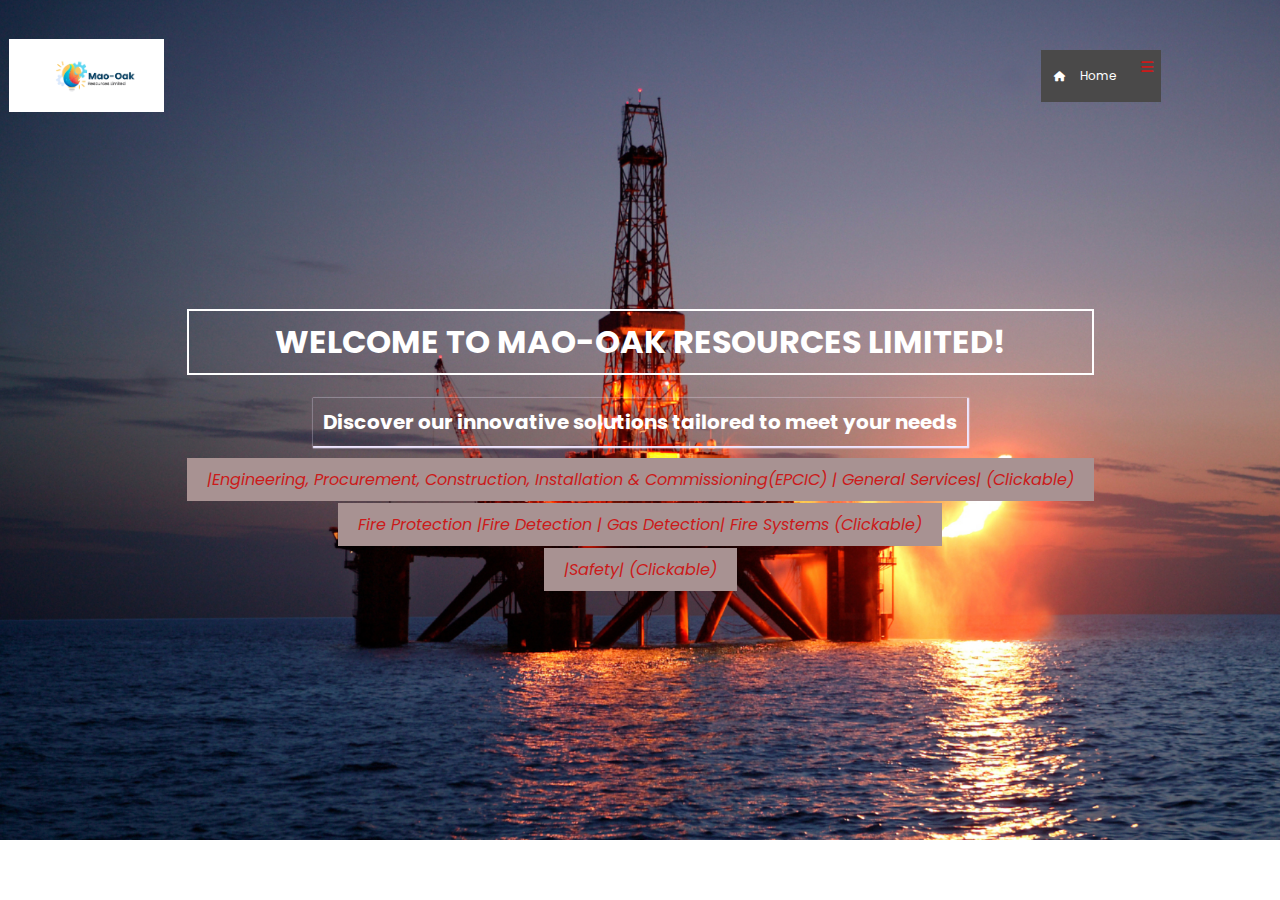
<file: index.html>
<!DOCTYPE html>
<html lang="en">
<head>
    <meta charset="UTF-8">
    <meta name="viewport" content="width=device-width, initial-scale=1.0">
    <title>Mao-Oak Resources Limited</title>
    <link rel="icon" href="image/_of Mao-Oak Resources Limited.png" type="image/x-icon">
    <link rel="stylesheet" href="css/index.css">
    <link rel="stylesheet" href="https://cdnjs.cloudflare.com/ajax/libs/font-awesome/6.7.2/css/all.min.css">
    <style>
body{
    margin: 0;
    padding: 0;
    box-sizing: 0;
background-image:url(image/12.png);

 background-repeat:no-repeat;
 background-size:cover;
} 
    </style>
</head>

<body>
<header>
  <div class="logo">
<img src="image/_of_Mao-Oak_Resources_Limited-removebg-preview (1).png" alt="">
  </div>
    <div class="home">
  <div class="home-content">
    <p  class=""><i class="fa fa-home"></i> Home</p>
    <div id="active" class="active">
    <p> <a href="about.html"><i class="fa fa-users"></i> About</a></p>
    <p> <a href="fire.html"> <i class="fa-solid fa-wrench"></i> Solution</a></p>
    <p> <a href="#"><i class="fa-solid fa-scale-balanced"></i> Career</a></p> 
<p> <a href="contact.html"><i class="fa-brands fa-telegram"></i> Contact</a></p>
</div>
  </div> 
<i id="bar" class="fa fa-bars"></i>
<!-- <p id="bar">bar</p> -->
    </div>

</header>
<div class="mid-text">
    <div class="text_content">
    <h1>Welcome to Mao-Oak Resources Limited!</h1>
  
   <center> <span>Discover our innovative solutions tailored to meet your needs</span></center>
   <div class="" style="margin-top: 30px; display: flex; justify-content: center; gap: 20px; align-items: center; flex-direction: column;">
  <center>  <em>

        |Engineering, Procurement, Construction, Installation & Commissioning(EPCIC) | General Services| (Clickable)
    </em>
</center>
<center>
        <em>
        
            Fire Protection |Fire Detection | Gas Detection| Fire Systems (Clickable)
        </em>
        </center>
          <center> <em>    
                |Safety| (Clickable)
          </em>
            </center> 
        </div>
</div>

</div>
 <script>
    const bar = document.getElementById('bar');
    const active = document.getElementById("active");
    bar.addEventListener('click',function(){
        active.classList.toggle('show');
    })
 </script>
</body>
</file>
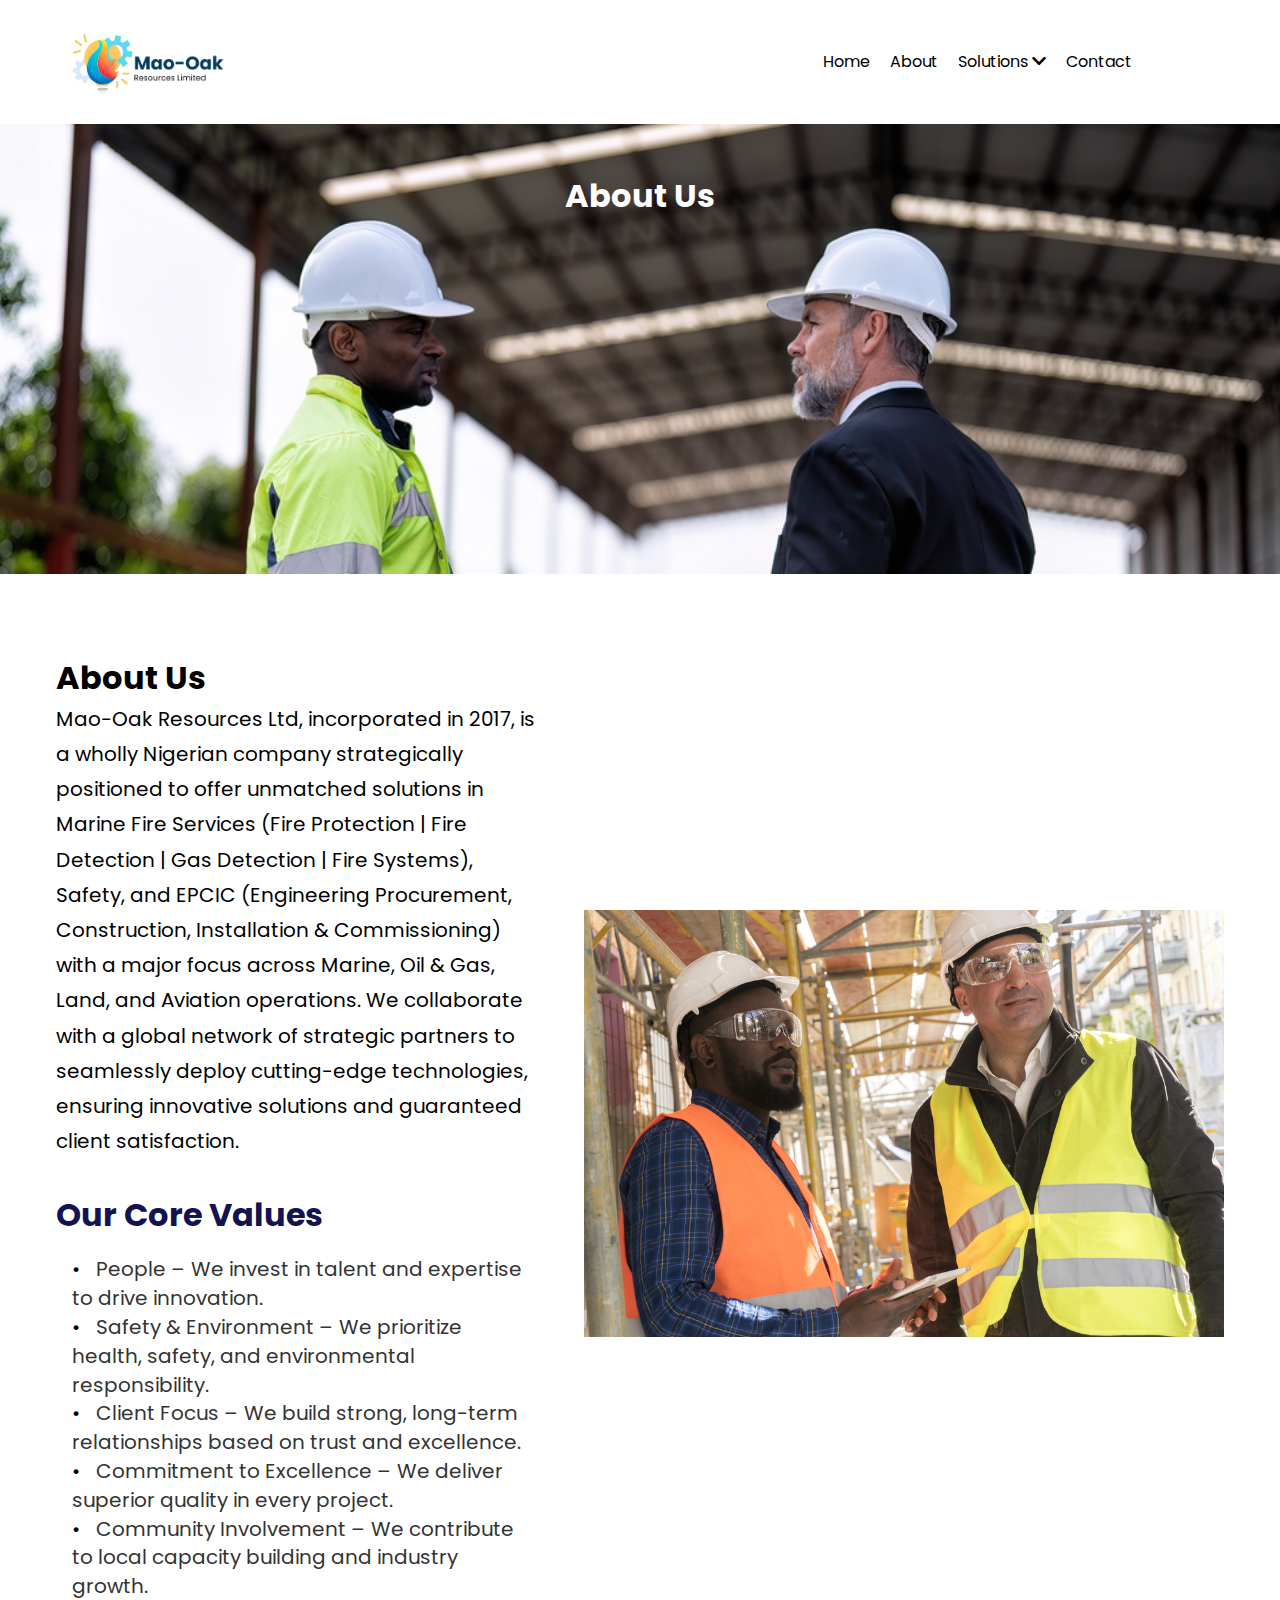
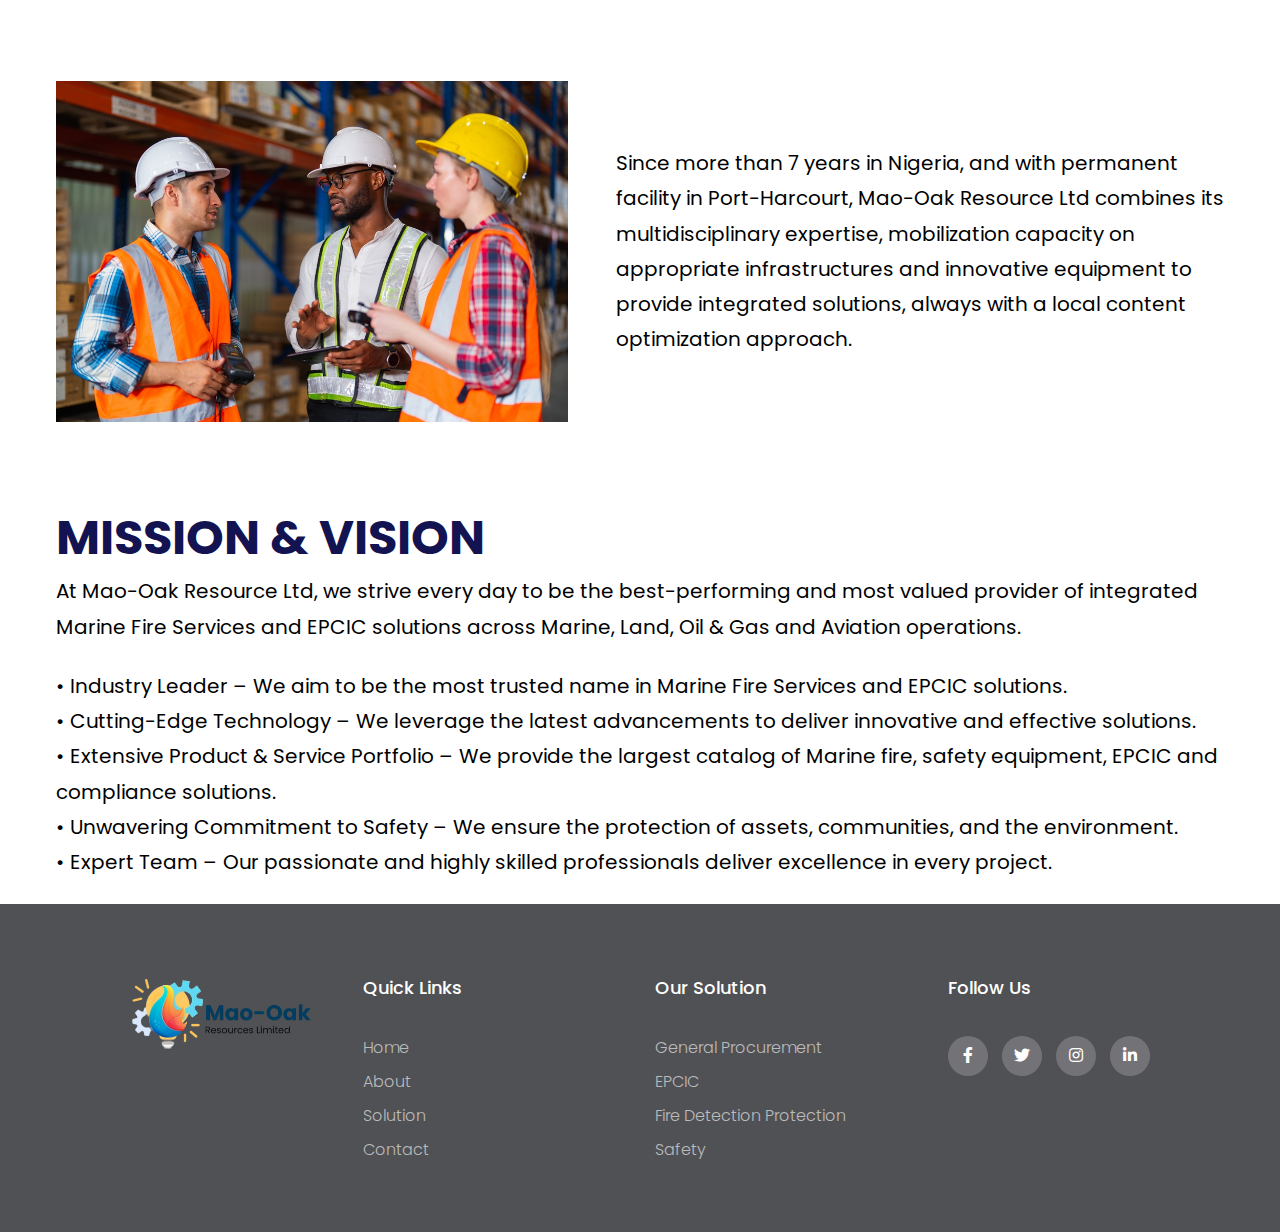
<file: about.html>
<!DOCTYPE html>
<html lang="en">
<head>
    <meta charset="UTF-8">
    <meta name="viewport" content="width=device-width, initial-scale=1.0">
    <title>About</title>
    <link rel="icon" href="image/_of Mao-Oak Resources Limited.png" type="image/x-icon">
    <link rel="stylesheet" href="css/abouts.css">
    <link rel="stylesheet" href="css/include.css">
    <link rel="stylesheet" href="https://cdnjs.cloudflare.com/ajax/libs/font-awesome/6.7.2/css/all.min.css">
<style>
    .about_us{
        background-image: url(image/4081b02129.jpg);
        background-repeat: no-repeat;
        background-size: cover;
        height: 50vh;
    }
    .about_us h1{
        display: flex;
        justify-content: center;
        align-items: center;
        color: white;
        padding-top: 3rem;
    }
    .img_only{
        margin-top: 30px;
    background-image: url(image/Screenshot_22-1-2025_17562_.jpeg);
    height: 40vh;
    background-repeat: no-repeat;
    background-size: cover;
 
}
.img_only2{
        margin-top: 30px;
    background-image: url(image/Screenshot_22-1-2025_1851_.jpeg);
    height: 40vh;
    background-repeat: no-repeat;
    background-size: cover;
 
}
/*footer{*/
/*    background-image: url(image/5f139cf1db.jpg);*/
/*    display: flex;*/
/*    justify-content: space-around;*/
/*    align-items: center;*/
/*    padding: 20px 0;*/
/*    margin: 20px 0;*/
   
/*  }*/
/*  footer p a{*/
/*    color: black;*/
/*    text-decoration: none*/
/*    }*/
  iframe{
   width:100%; 

   height:450px;
  }
  .logo p{
    display:flex;
    gap:20px;
  }
  .logo i{
    color:white;
    font-size:20px;
  }
  @media screen and (max-width:768px){
    footer{
        flex-direction:column;
        justify-content:flex-start;
        align-items:flex-start;
        gap:2rem;
    }
    footer img{
        width:40vw;
    }
  }
</style>
</head>
<body>
    <header id="header">
      
    </header>
    <div class="about_us">
<h1>About Us</h1>
    </div>
    
   <div class="synopsis">
    <div class="synopsis-text">
        <h1>About Us</h1>
        <p style="font-size: 20px; line-height: 2.2rem;">
            Mao-Oak Resources Ltd, incorporated in 2017, is a wholly Nigerian company strategically positioned to offer unmatched solutions in Marine Fire Services (Fire Protection | Fire Detection | Gas Detection | Fire Systems), Safety, and EPCIC (Engineering Procurement, Construction, Installation & Commissioning) with a major focus across Marine, Oil & Gas, Land, and Aviation operations. We collaborate with a global network of strategic partners to seamlessly deploy cutting-edge technologies, ensuring innovative solutions and guaranteed client satisfaction.
        </p>

        <h2 class="core-values-heading">Our Core Values</h2>
     <p class="core-values-list">
    <span class="dot">•</span> People – We invest in talent and expertise to drive innovation.<br>
    <span class="dot">•</span> Safety & Environment – We prioritize health, safety, and environmental responsibility.<br>
    <span class="dot">•</span> Client Focus – We build strong, long-term relationships based on trust and excellence.<br>
    <span class="dot">•</span> Commitment to Excellence – We deliver superior quality in every project.<br>
    <span class="dot">•</span> Community Involvement – We contribute to local capacity building and industry growth.
</p>


    </div>
    <div class="synopsis_image">
        <img src="image/ac629002ee.jpg" alt="">
    </div>
</div>




    <div class="year_existence">
      
        <img src="image/f8b74aa5bc.jpg" alt="">

       <div class="year-text">
        <p style="font-size: 20px;line-height: 2.2rem;">Since more than 7 years in Nigeria, and
            with permanent facility in Port-Harcourt,
            Mao-Oak Resource Ltd combines its
            multidisciplinary expertise, mobilization
            capacity on appropriate infrastructures
            and innovative equipment to provide
            integrated solutions, always with a local
            content optimization approach.</p>
       </div> 
    </div>
 
 <div class="mission-vision">
    <h1>MISSION & VISION</h1>
    <p>
        At Mao-Oak Resource Ltd, we strive every day to be the best-performing and most valued provider of integrated Marine Fire Services and EPCIC solutions across Marine, Land, Oil & Gas and Aviation operations.
    </p> <br>
    <p>
        • Industry Leader – We aim to be the most trusted name in Marine Fire Services and EPCIC solutions.<br>
        • Cutting-Edge Technology – We leverage the latest advancements to deliver innovative and effective solutions.<br>
        • Extensive Product & Service Portfolio – We provide the largest catalog of Marine fire, safety equipment, EPCIC and compliance solutions.<br>
        • Unwavering Commitment to Safety – We ensure the protection of assets, communities, and the environment.<br>
        • Expert Team – Our passionate and highly skilled professionals deliver excellence in every project.
    </p><br>
    <!--<div class="Procurement">-->
    <!--    <div class="list-item">-->
    <!--        <ul>-->
    <!--            <li>Our people</li>-->
    <!--            <li>Safety and environment</li>-->
    <!--            <li>Client focus</li>-->
    <!--            <li>Commitment to excellence</li>-->
    <!--            <li>Community involvement</li>-->
    <!--        </ul>-->
    <!--    </div>-->
    <!--    <img src="image/Engineering, Procurement, Construction, Installation & Commissioning (EPCIC)General Services.jpg" alt="">-->
    <!--</div>-->
</div>




    <div id="footer"></div>

    <script>
        fetch('footer.html')
            .then(response => response.text())
            .then(data => {
                document.getElementById('footer').innerHTML = data;
            })
            .catch(error => console.error('Error loading footer:', error));
    </script>
   <script src="include.js"></script>
</body>
</html>
</file>
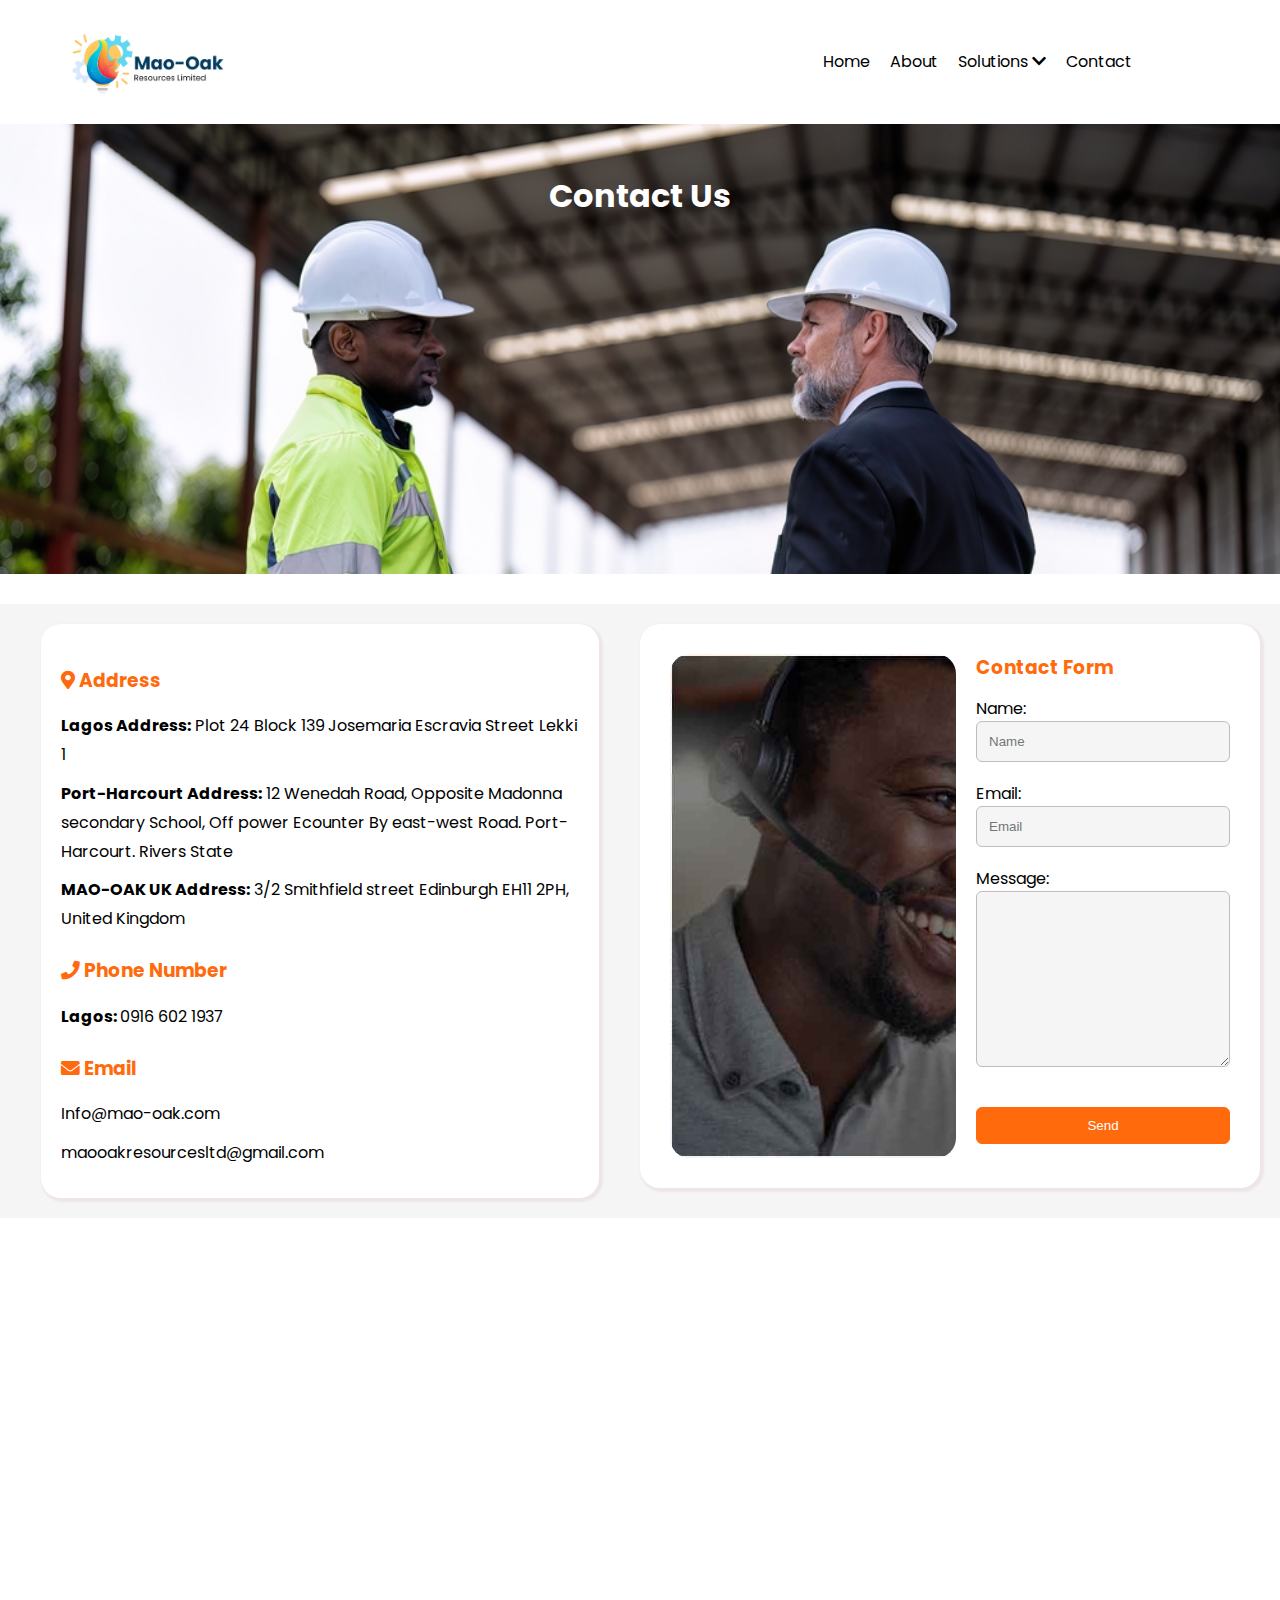
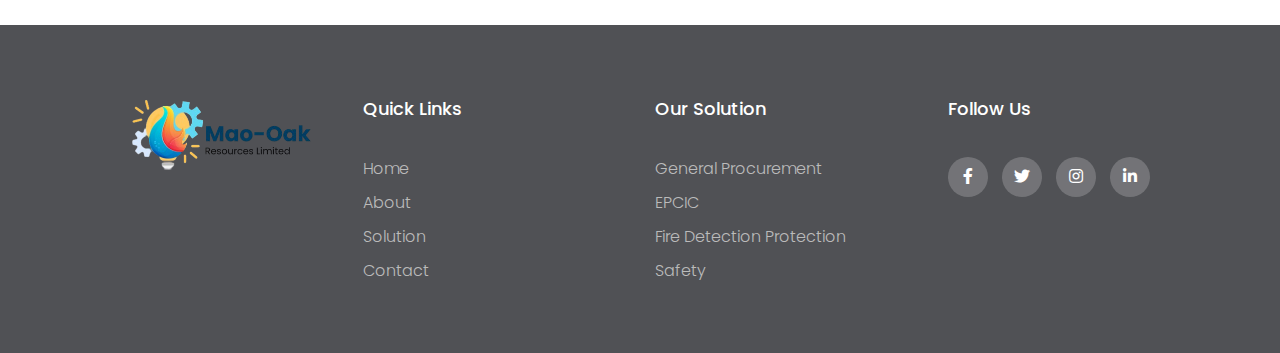
<file: contact.html>
<!DOCTYPE html>
<html lang="en">
<head>
    <meta charset="UTF-8">
    <meta name="viewport" content="width=device-width, initial-scale=1.0">
    <title>Contact</title>
    <link rel="icon" href="image/_of Mao-Oak Resources Limited.png" type="image/x-icon">
    <link rel="stylesheet" href="css/abouts.css">
    <link rel="stylesheet" href="css/contact.css">
    <link rel="stylesheet" href="css/include.css">
    <link rel="stylesheet" href="https://cdnjs.cloudflare.com/ajax/libs/font-awesome/6.7.2/css/all.min.css">
<style>
    .about_us{
        background-image: url(image/4081b02129.jpg);
        background-repeat: no-repeat;
        background-size: cover;
        height: 50vh;
    }
    .about_us h1{
        display: flex;
        justify-content: center;
        align-items: center;
        color: white;
        padding-top: 3rem;
    }
  /*footer{*/
  /*  background-image: url(image/5f139cf1db.jpg);*/
  /*  display: flex;*/
  /*  justify-content: space-around;*/
  /*  align-items: center;*/
  /*  padding: 20px 0;*/
  /*  margin: 20px 0;*/

  /*}*/
  /*footer p a{*/
  /*  color: black;*/
  /*  text-decoration: none*/
  /*  }*/
    @media screen and (max-width:768px){
    footer{
        flex-direction:column;
        justify-content:flex-start;
        align-items:flex-start;
        gap:2rem;
    }
    footer img{
        width:40vw;
    }
  }
  iframe{
   width:100%;
   height:450px;
  }
</style>
</head>
<body>
    <header id="header">
     
    </header>
    <div class="about_us">
        <h1>Contact Us</h1>
            </div>
 
    <div class="row-three">
                <div class="first-box">
                    <div class="each">
                        <h3><i class="fa fa-location-dot"></i> Address</h3>
                        <p><b>Lagos Address:</b> Plot 24 Block 139 Josemaria Escravia Street Lekki 1</p>
                        <p><b>Port-Harcourt Address:</b> 12 Wenedah Road, Opposite Madonna secondary School, Off power Ecounter By east-west Road. Port-Harcourt. Rivers State</p>
                        <p><b>MAO-OAK UK Address:</b> 3/2 Smithfield street Edinburgh EH11 2PH, United Kingdom</p>
                    </div>
                    <div class="each">
                        <h3><i class="fa fa-phone"></i> Phone Number</h3>
                        <p><b>Lagos: </b> 0916 602 1937</p>
                    </div>
                    <div class="each">
                        <h3><i class="fa fa-envelope"></i> Email</h3>
                        <p>Info@mao-oak.com</p>
                        <p>maooakresourcesltd@gmail.com</p>
                    </div>
                </div>
            
                <div class="form_box">
                    <img src="image/download.jpg" alt="">
                    <div class="form-div">
                        <form action="">
                            <h3>Contact Form</h3>
                            <label for="">
                                <span>Name:</span>
                                <input type="text" placeholder="Name" name="" id="">
                            </label>
                            <label for="">
                                <span>Email:</span>
                                <input type="text" placeholder="Email" name="" id="">
                            </label>
                            <label for="">
                                <span>Message:</span>
                                <textarea name="" id="" cols="30" rows="10"></textarea>
                            </label>
                            <input type="button" class="submit" value="Send">
                        </form>
                    </div>
                </div>
            </div>
            
            <div class="map">
                <iframe src="https://www.google.com/maps/embed?pb=!1m18!1m12!1m3!1d2900.333422390024!2d-74.00601568452399!3d40.71277577933194!2m3!1f0!2f0!3f0!3m2!1i1024!2i768!4f13.1!3m3!1m2!1s0x89c25a1d768e0b65%3A0x2cbbdf22eb317f6b!2sNew+York%2C+NY!5e0!3m2!1sen!2sus!4v1646430584380!5m2!1sen!2sus" 
                    style="border:0;" allowfullscreen="" loading="lazy">
                </iframe>
            </div>
       
         <div id="footer"></div>

    <script>
        fetch('footer.html')
            .then(response => response.text())
            .then(data => {
                document.getElementById('footer').innerHTML = data;
            })
            .catch(error => console.error('Error loading footer:', error));
    </script>
            <script src="include.js"></script>
        </body>
</file>
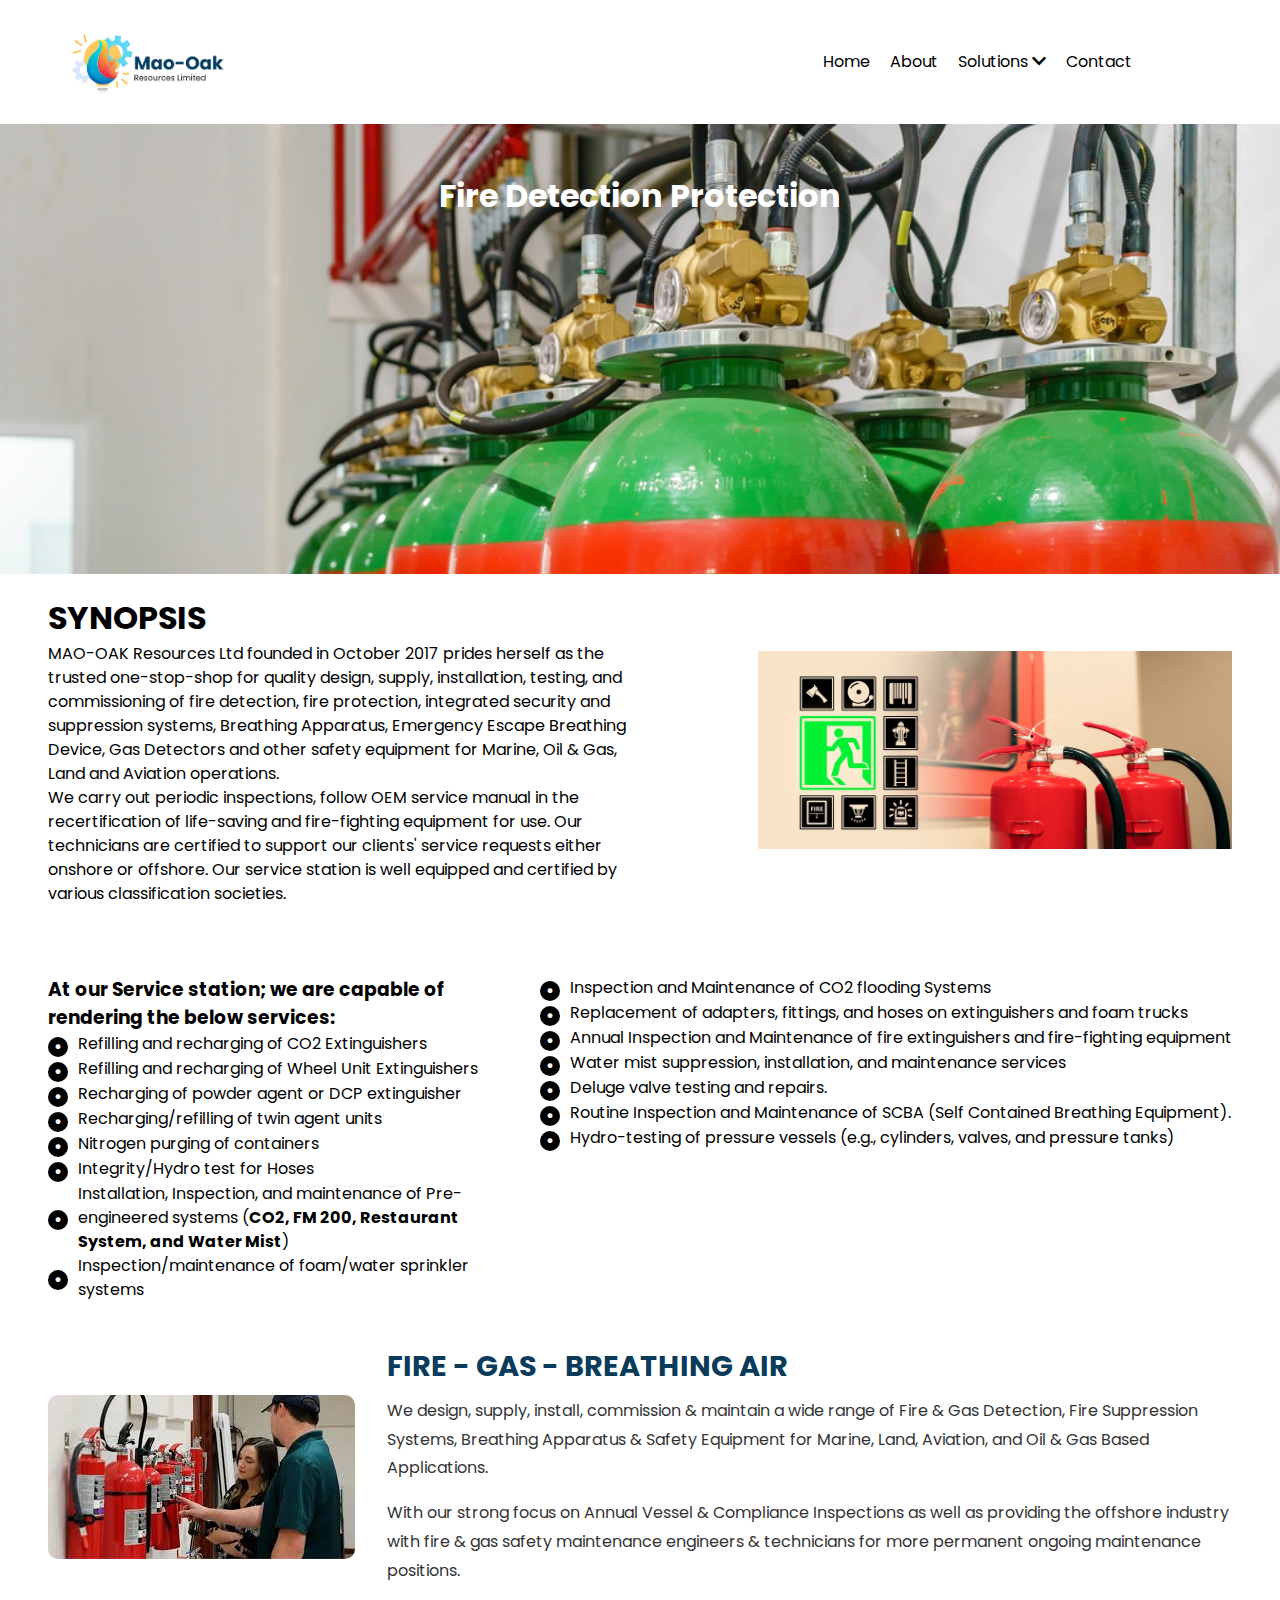
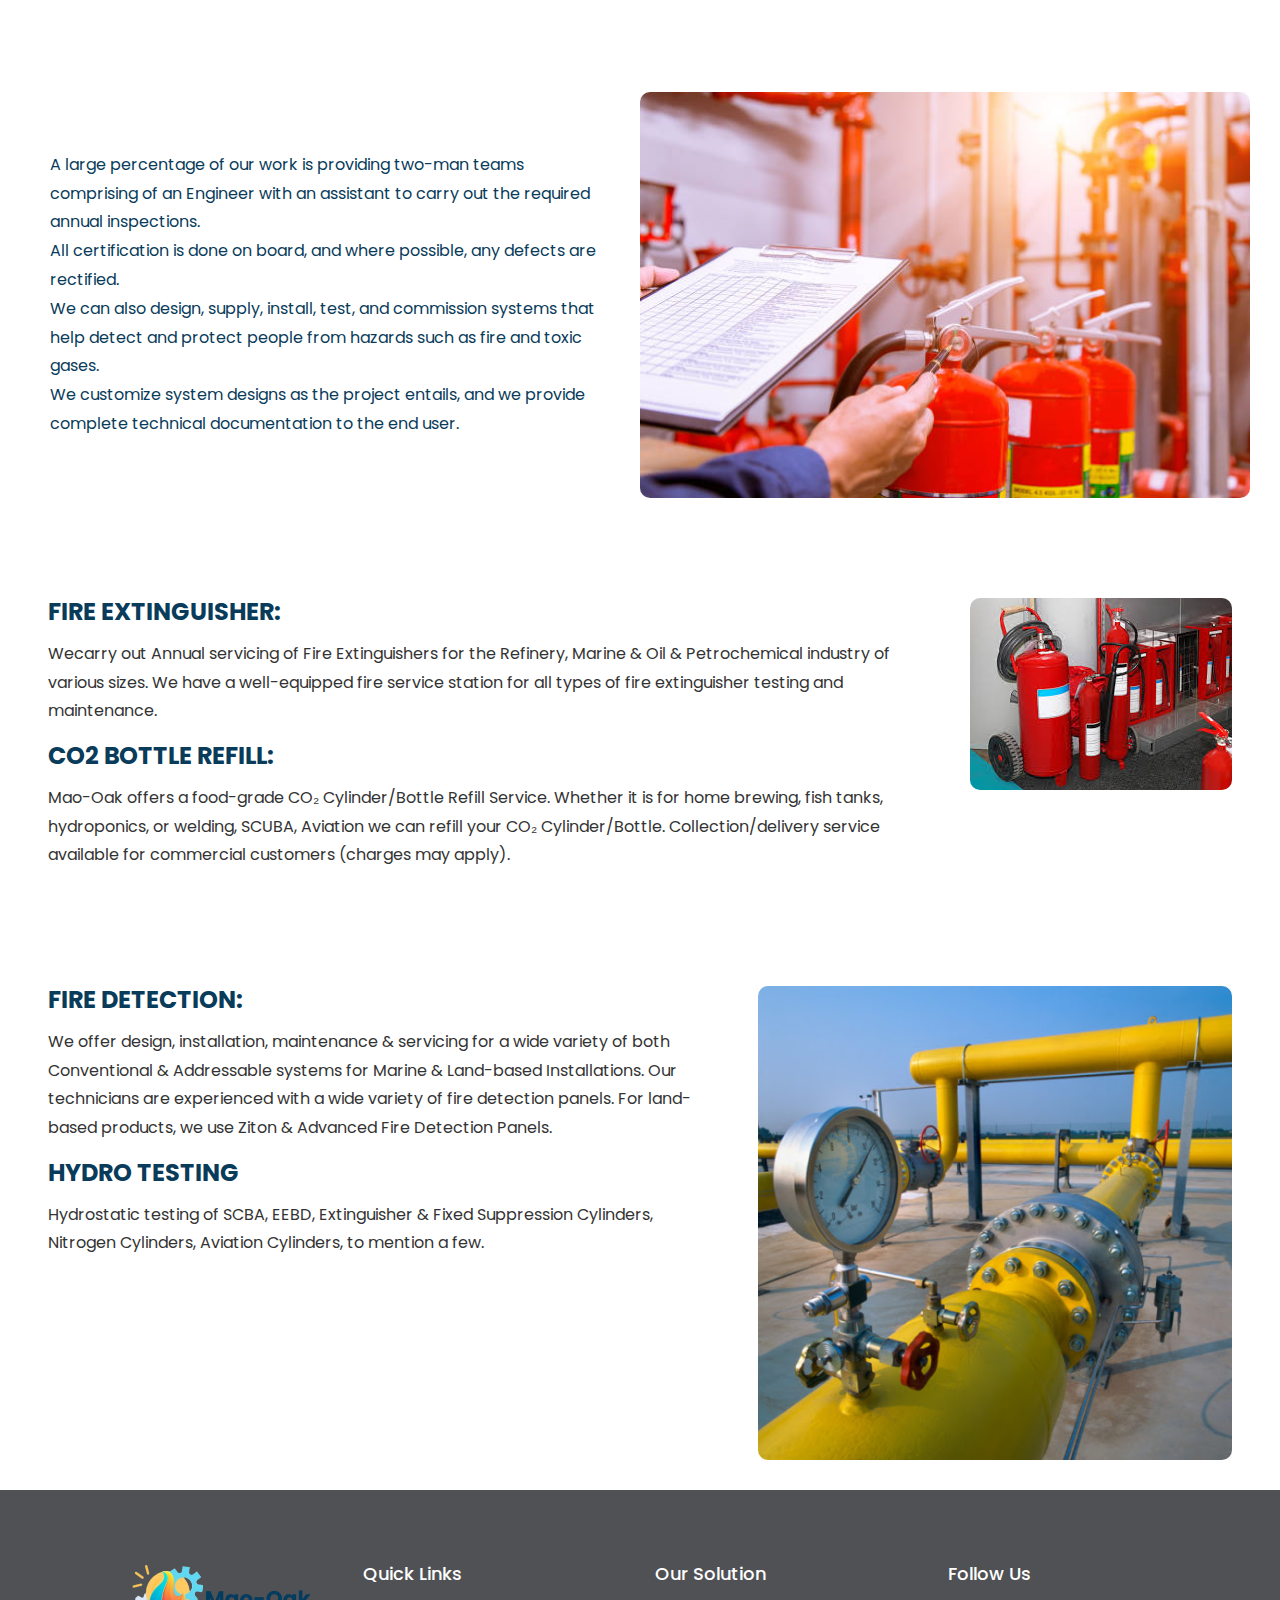
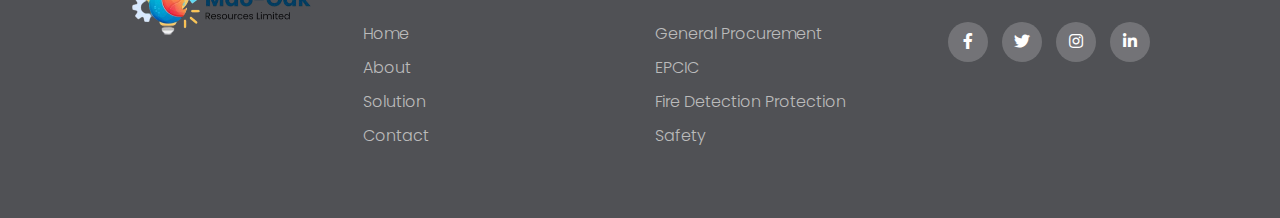
<file: fire.html>
<!DOCTYPE html>
<html lang="en">
<head>
    <meta charset="UTF-8">
    <meta name="viewport" content="width=device-width, initial-scale=1.0">
    <title>Procurement</title>
    <link rel="icon" href="image/_of Mao-Oak Resources Limited.png" type="image/x-icon">
    <!-- <link rel="stylesheet" href="css/abouts.css"> -->
    <link rel="stylesheet" href="css/fires.css">
   
    <link rel="preconnect" href="https://fonts.googleapis.com">
<link rel="preconnect" href="https://fonts.gstatic.com" crossorigin>
<link href="https://fonts.googleapis.com/css2?family=Poppins:ital,wght@0,100;0,200;0,300;0,400;0,500;0,600;0,700;0,800;0,900;1,100;1,200;1,300;1,400;1,500;1,600;1,700;1,800;1,900&display=swap" rel="stylesheet">
    <link rel="stylesheet" href="css/include.css">
    <link rel="stylesheet" href="https://cdnjs.cloudflare.com/ajax/libs/font-awesome/6.7.2/css/all.min.css">
    
  <style>
       .about_us{
        background-image: url(image/Fire\ &\ Gas\ Systems\ Services\ Safety.jpg);
        background-repeat: no-repeat;
        background-size: cover;
        height: 50vh;
    }
    .about_us h1{
        display: flex;
        justify-content: center;
        align-items: center;
        color: white;
        padding-top: 3rem;
        text-align: center;
    }

.engineering {
    margin-bottom: 30px;
    display: flex;
    align-items: center;
    justify-content: space-between;
    padding: 20px 3rem;
}

.engineering-text {
    max-width: 50%; 
    padding: 0; /* Removes any extra padding */
    margin: 0; /* Resets margin */
    /* line-height: 1.6rem;  */
}

.engineering img {
    width: 40%; /* Adjusted to maintain a proportional layout */
    height: auto; /* Keeps the image proportional */
}


    /* :start */



@media screen and (max-width:768px) {
    .engineering{
  flex-direction: column;
  gap: 30px;
  /* align-items: flex-start; */
padding: 20px;
    }
    .about_us h1{
        display: flex;
        justify-content: center;
        align-items: center;
        color: white;
        padding-top: 3rem;
        text-align: center;
    }
    .engineering img{
        width: 100%;
    }
    .engineering p{
        font-size: 12px;
        margin-top:30px;
    }
    .engineering-text {
    max-width: 100%; 
    padding: 0; /* Removes any extra padding */
    margin: 0; /* Resets margin */
    line-height: 1.6rem; /* Sets a similar line height to match previous formatting */
}
}
.footer{
    /* background-color: #24262b; */
       background-color: rgba(36, 38, 43, 0.8);
       padding: 70px 0;
   }
   .footer-col{
      width: 25%;
      padding: 0 15px;
   }
   .footer-col h4{
    font-size: 18px;
    color: #ffffff;
    text-transform: capitalize;
    margin-bottom: 35px;
    font-weight: 500;
    position: relative;
   }
   .footer-col h4::before{
    content: '';
    position: absolute;
    left:0;
    bottom: -10px;
    /* background-color: #e91e63; */
    height: 2px;
    box-sizing: border-box;
    width: 50px;
   }
   .footer-col ul li:not(:last-child){
    margin-bottom: 10px;
   }
   .footer-col ul li a{
    font-size: 16px;
    text-transform: capitalize;
    color: #ffffff;
    text-decoration: none;
    font-weight: 300;
    color: #bbbbbb;
    display: block;
    transition: all 0.3s ease;
   }
   .footer-col ul li a:hover{
    color: #ffffff;
    padding-left: 8px;
   }
   .footer-col .social-links a{
    display: inline-block;
    height: 40px;
    width: 40px;
       background-color: rgba(255, 255, 255, 0.2);
    margin:0 10px 10px 0;
    text-align: center;
    line-height: 40px;
    border-radius: 50%;
    color: #ffffff;
    transition: all 0.5s ease;
   }
   .footer-col .social-links a:hover{
    color: #24262b;
    background-color: #ffffff;
   }
   
   /*responsive*/
   @media(max-width: 767px){
     .footer-col{
       width: 50%;
       margin-bottom: 30px;
   }
   }
   @media(max-width: 574px){
     .footer-col{
       width: 100%;
   }
   }
  </style>
    </head>
    <body>
        <header id="header"></header>
        <div class="about_us">
            <h1>Fire Detection Protection</h1>
                </div>
        <!-- <div class="company-profile">
<div class="texts-content">
    <h3> HOME</h3>
    <p>
        MAO-OAK Resources Ltd founded October 2017
prides herself as the trusted one-stop-shop
for quality design, supply, installation, testing,
and commissioning of fire detection, fire
protection, integrated security and
suppression systems, Breathing Apparatus,
Emergency Escape Breathing Device, Gas
Detectors and other safety equipment for
Marine, Oil & Gas, Land and Aviation
operations.
    </p>
</div>

<img src="image/Screenshot_23-1-2025_135353_.jpeg" alt="">
        </div> -->
       <div class="engineering">
    <div class="engineering-text">
        <h1>SYNOPSIS</h1>
        <p>
            MAO-OAK Resources Ltd founded in October 2017 prides herself as the trusted one-stop-shop for quality design, supply, installation, 
            testing, and commissioning of fire detection, fire protection, integrated security and suppression systems, Breathing Apparatus, 
            Emergency Escape Breathing Device, Gas Detectors and other safety equipment for Marine, Oil & Gas, Land and Aviation operations.
        </p> 
        <p>
            We carry out periodic inspections, follow OEM service manual in the recertification of life-saving and fire-fighting equipment for use. 
            Our technicians are certified to support our clients' service requests either onshore or offshore. Our service station is well equipped 
            and certified by various classification societies.
        </p>
    </div>
    <img src="image/b6bb8e09aa.jpg" alt="Engineering Services">
</div>


<div class="fourth-row special">
    <div class="content">
        <h3>
            At our Service station; we are capable of rendering the below services:
        </h3>

        <div class="div-text">
            <p><span class="dot">•</span><span>Refilling and recharging of CO2 Extinguishers</span></p>
            <p><span class="dot">•</span><span>Refilling and recharging of Wheel Unit Extinguishers</span></p>
            <p><span class="dot">•</span><span>Recharging of powder agent or DCP extinguisher</span></p>
            <p><span class="dot">•</span><span>Recharging/refilling of twin agent units</span></p>
            <p><span class="dot">•</span><span>Nitrogen purging of containers</span></p>
            <p><span class="dot">•</span><span>Integrity/Hydro test for Hoses</span></p>
           <p>
    <span class="dot">•</span>
    <span>
        Installation, Inspection, and maintenance of Pre-engineered systems 
        (<strong>CO2, FM 200, Restaurant System, and Water Mist</strong>)
    </span>
</p>

            <p><span class="dot">•</span><span>Inspection/maintenance of foam/water sprinkler systems</span></p>
        </div>
    </div>

    <div class="div-text">
        <p><span class="dot">•</span><span>Inspection and Maintenance of CO2 flooding Systems</span></p>
        <p><span class="dot">•</span><span>Replacement of adapters, fittings, and hoses on extinguishers and foam trucks</span></p>
        <p><span class="dot">•</span><span>Annual Inspection and Maintenance of fire extinguishers and fire-fighting equipment</span></p>
        <p><span class="dot">•</span><span>Water mist suppression, installation, and maintenance services</span></p>
        <p><span class="dot">•</span><span>Deluge valve testing and repairs.</span></p>
        <p><span class="dot">•</span><span>Routine Inspection and Maintenance of SCBA (Self Contained Breathing Equipment).</span></p>
        <p><span class="dot">•</span><span>Hydro-testing of pressure vessels (e.g., cylinders, valves, and pressure tanks)</span></p>
    </div>
</div>

   
        <!-- <div class="solution">
            <h3>As well, our solution Includes but not limited to the below.</h3>
            <ul>
             <li>   CO2 high and low pressure systems</li>
             <li> Dry powder systems</li>
             <li> Wheeled and Portable fire extinguishers</li>
             <li>Breathing air equipment</li>
             <li>Gaseous fire suppression systems</li>
             <li>Fire detection/smoke and heat detection</li>
             <li>Water mist systems - all types
                <li>Foam Systems</li>
                <li>Hydrostatic pressure testing of steel cylinders and composite materials</li>
                <li>10-year hose replacement</li>
                <li>5 yearly control valve</li>
            </ul>
        </div> -->
      <div class="fifth-row">
    <img src="image/images.jpeg" alt="Fire Safety Equipment">
    <div class="fifth-text">
        <h3>FIRE - GAS - BREATHING AIR</h3>
        <p>
            We design, supply, install, commission & maintain a wide range of Fire & Gas
            Detection, Fire Suppression Systems, Breathing Apparatus & Safety Equipment
            for Marine, Land, Aviation, and Oil & Gas Based Applications.
        </p>
        <p>
            With our strong focus on Annual Vessel & Compliance Inspections as well as
            providing the offshore industry with fire & gas safety maintenance engineers &
            technicians for more permanent ongoing maintenance positions.
        </p>
    </div>
</div>

<!--        <div class="sixth">-->
<!--            <h3>-->
<!--                ANNUAL, BIANNUAL AND 5 YEARLY-->
<!--RECERTIFICATION :-->
<!--            </h3>-->
<!--            <div class="technician">-->
<!--                <div class="">-->
<!--            <p>-->
<!--                Our technicians are well qualified and experienced to carry out annual, biannual and 5 yearly-->
<!--recertification with OEM service manual as a guide.-->
<!--            </p>-->
<!--            <ul>-->
<!--                <li>*-->
<!--                    Our fire station is approved to ISO9001:2008 with class approvals-->
<!--                </li>-->
<!--                <li>*-->
<!--                    Certified, central compliance control to ensure we deliver services to the same, consistently high-->
<!--standard worldwide.-->
<!--                </li>-->
<!--                <li>*-->
<!--                    Service stations and technicians fully equipped with state-of-the-art test equipment to deliver-->
<!--inspections as prescribed by the IMO, SOLAS and the FSS code and according to the-->
<!--requirements of invidual brands.-->
<!--                </li>-->
<!--                <li>*-->
<!--                    All service inspections fully documented in clear, transparent reports, with references to the-->
<!--relevant IMO circulars.-->
<!--                </li>-->
<!--                <li>*-->
<!--                    In addition to the usual manufacturers’ warranties on parts, we also offer a global warranty on-->
<!--labour, for extra peace of mind.-->
<!--                </li>-->
<!--            </ul>-->
<!--        </div>-->
<!--            <img src="image/f8b74aa5bc.jpg" alt="">-->
<!--        </div>-->
       
<!--        </div>-->
    <!--    <div class="carriere">-->
    <!--    <div class="sevennth">-->
    <!--        <div class="letters">-->
    <!--            <p>We Offer Pre-Engineered system-->
    <!--                design and development from-->
    <!--                inception through installation,-->
    <!--                Mao-OaK Resources Ltd provides-->
    <!--                solutions for fire and gas detection,-->
    <!--                and suppression for industrial,-->
    <!--                marine, and commercial applications</p>-->
    <!--                <ul>-->
    <!--                    <li>-->
    <!--                        INDUSTRIAL DRY CHEMICAL SYSTEM-->
    <!--                    </li>-->
    <!--                    <li>-->
    <!--                            INDUSTRIAL WET CHEMICAL SYSTEM-->
    <!--                    </li>-->
    <!--                    <li>-->
    <!--                        RESTAURANT SYSTEMS (R-102, PIRANHA)-->
    <!--                    </li>-->
    <!--                    <li>-->
    <!--                        VEHICLE SYSTEM-->
    <!--                    </li>-->
    <!--                </ul>-->
    <!--        </div>-->
    <!--        <img src="image\Screenshot_23-1-2025_144443_.jpeg" alt="">-->
    <!--    </div>-->
    <!--</div>-->
   <div class="sevennth">
    <div class="letters">
        <p>
            A large percentage of our work is providing two-man teams comprising of an Engineer with an
            assistant to carry out the required annual inspections.
        </p>
        <p>
            All certification is done on board, and where possible, any defects are rectified.
        </p>
        <p>
            We can also design, supply, install, test, and commission systems that help detect and
            protect people from hazards such as fire and toxic gases.
        </p>
        <p>
            We customize system designs as the project entails, and we provide complete
            technical documentation to the end user.
        </p>
    </div>
    <img src="image/fire-protection.jpg" alt="Fire protection system">
</div>

<div class="eighth">
    <div class="eight-text">
        <h3>FIRE EXTINGUISHER:</h3>
        <p>
            Wecarry out Annual servicing of Fire Extinguishers for the Refinery, Marine & Oil & 
            Petrochemical industry of various sizes. We have a well-equipped fire service station for all types 
            of fire extinguisher testing and maintenance.
        </p>
        <h3>CO2 BOTTLE REFILL:</h3>
        <p>
            Mao-Oak offers a food-grade CO₂ Cylinder/Bottle Refill Service. Whether it is for home brewing, 
            fish tanks, hydroponics, or welding, SCUBA, Aviation we can refill your CO₂ Cylinder/Bottle. 
            Collection/delivery service available for commercial customers (charges may apply).
        </p>
        <!--<h3>FIRE DETECTION:</h3>-->
        <!--<p>-->
        <!--    We offer design, installation, maintenance & servicing for a wide variety of both Conventional & -->
        <!--    Addressable systems for Marine & Land-based Installations. Our technicians are experienced -->
        <!--    with a wide variety of fire detection panels. For land-based products, we use Ziton & Advanced -->
        <!--    Fire Detection Panels.-->
        <!--</p>-->
    </div>
    <img src="image/fire12.jpeg" alt="Fire Services">
</div>

<div class="technician">
    <div class="eight-text">
        <h3>FIRE DETECTION:</h3>
        <p>
            We offer design, installation, maintenance & servicing for a wide variety of both Conventional & 
            Addressable systems for Marine & Land-based Installations. Our technicians are experienced 
            with a wide variety of fire detection panels. For land-based products, we use Ziton & Advanced 
            Fire Detection Panels.
        </p>
        
        <h3>HYDRO TESTING</h3>
        <p>
            Hydrostatic testing of SCBA, EEBD, Extinguisher & Fixed Suppression Cylinders, Nitrogen Cylinders, 
            Aviation Cylinders, to mention a few.
        </p>
        
    </div>
    <img class="dope" src="image/unnamed.jpg" alt="Hydro Testing" />
</div>



    <!--<div class="eighth">-->
    <!--    <div class="eight-text">-->
    <!--    <h3>FIRE EXTINGUISHER:</h3>-->
    <!--    <p>We carry out Annual servicing of Fire-->
    <!--        Extinguishers for the Refinery, Marine & Oil &-->
    <!--        Petrochemical industry of various sizes. We have-->
    <!--        a well equipped fire service station for all types-->
    <!--        of fire extinguisher testing and maintenance</p><br>-->
    <!--    <h3>CO2 BOTTLE REFILL:-->
    <!--    </h3>-->
    <!--    <p>Mao-Oak offers a food-grade CO₂-->
    <!--        Cylinder/ Bottle Refill Service.-->
    <!--        Whether it is for home brewing, fish tanks,-->
    <!--        hydroponics or welding,SCUBA, Aviation we can-->
    <!--        refill your CO₂ Cylinder/ Bottle.-->
    <!--        Collection/delivery service available for-->
    <!--        commercial customers (charges may apply).-->
    <!--    </p><br>-->
        
    <!--    <h3>FIRE DETECTION:-->
    <!--    </h3>-->
    <!--  <p>We are pleased to be able to offer design, installation, maintenance & servicing for a wide variety-->
    <!--        of both Conventional & Addressable systems for both Marin & Land based Installations Our-->
    <!--        technicians are experienced with a wide variety of fire detection panels. For land based products-->
    <!--        we use Ziton & Advanced Fire Detection Panels</p>-->
    <!--    </div>-->
    <!--    <img src="image/fire12.jpeg" alt="">-->
    <!--</div>-->
    <!-- starts -->
    <!--<div class="eighth">-->
    <!--    <div class="eight-text">-->
    <!--    <h3>FIRE DETECTION</h3>-->
    <!--    <p>We are pleased to be able to offer design, installation, maintenance & servicing for a wide variety-->
    <!--        of both Conventional & Addressable systems for both Marin & Land based Installations Our-->
    <!--        technicians are experienced with a wide variety of fire detection panels. For land based products-->
    <!--        we use Ziton & Advanced Fire Detection Panels</p>-->
       
    <!--    </div>-->
    <!--    <img src="image/Screenshot_23-1-2025_193457_.jpeg" alt="">-->
    <!--</div>-->
    <!--<div class="technician">-->
    <!--    <div class="eight-text">-->
            
    <!--    <h3>HYDRO TESTING</h3>-->
    <!--    <p>Hydrostatic testing of SCBA,EEBD,Extinguisher & Fixed Suppression Cylinders Nitrogen Cylinders,Aviation Cylinders,to mention a few</p>-->
       
    <!--    </div>-->
    <!--    <img class="dope" src="image/unnamed.jpg" height="300rem" alt="">-->
    <!--</div>-->
    <!-- <div class="foamsystem">
        <div class="">
        <h3>FOAM SYSTEMS/ FIREFIGHTING FOAM:</h3>
        <p>
            Mao-Oak is a major supplier and service partner for foam concentrate analysis, replacement and
replenishment for commercial vessels, tugboats and firefighting vessel

        </p>
        <p>
            Our firefighting foam range includes
            Non-fluorinated Foam (NFF), alcohol-resistant aqueous film-forming foams and SOLAS-approved
            foams for fixed fire suppression systems.
        </p>
        <p>
            As a result of our partnership with renowed manufacturer of firefighting foam for
maritime / Oil and Gas use. we are set to become your global supplier and service partner for
high-performance firefighting foam concentrates
        </p>
        <p>
            We continuously strive to expand and enhance our selection of firefighting foam, which includes
several types of IMO approved concentrates.
        </p>
    </div>
       <img src="image/Screenshot_23-1-2025_194349_.jpeg" alt="">
    </div> -->
    <!-- <div class="system-service">
        <div class="">
<h3>FULL-SCOPE FIREFIGHTING FOAM
    SYSTEM SERVICE:</h3>
    <p>
        Beyond our supply of foam concentrates for maritime applications, Mao-Oak offers fullscope services including:
    </p>
    <ul>
        <li>* Foam system inspection and service</li>
        <li>* Repair and certification</li>
        <li>* OEM foam system components</li>
        <li>* 5-year foam system including testing</li>
        <li>* Foam tank cleaning
        </li>
        <li>* Foam disposal</li>
    </ul>
</div>
    <img src="image/download (1).jpg" alt="">
    </div> -->

    <div id="footer"></div>

    <script>
        fetch('footer.html')
            .then(response => response.text())
            .then(data => {
                document.getElementById('footer').innerHTML = data;
            })
            .catch(error => console.error('Error loading footer:', error));
    </script>
        <script src="include.js"></script>
    </body>
</file>
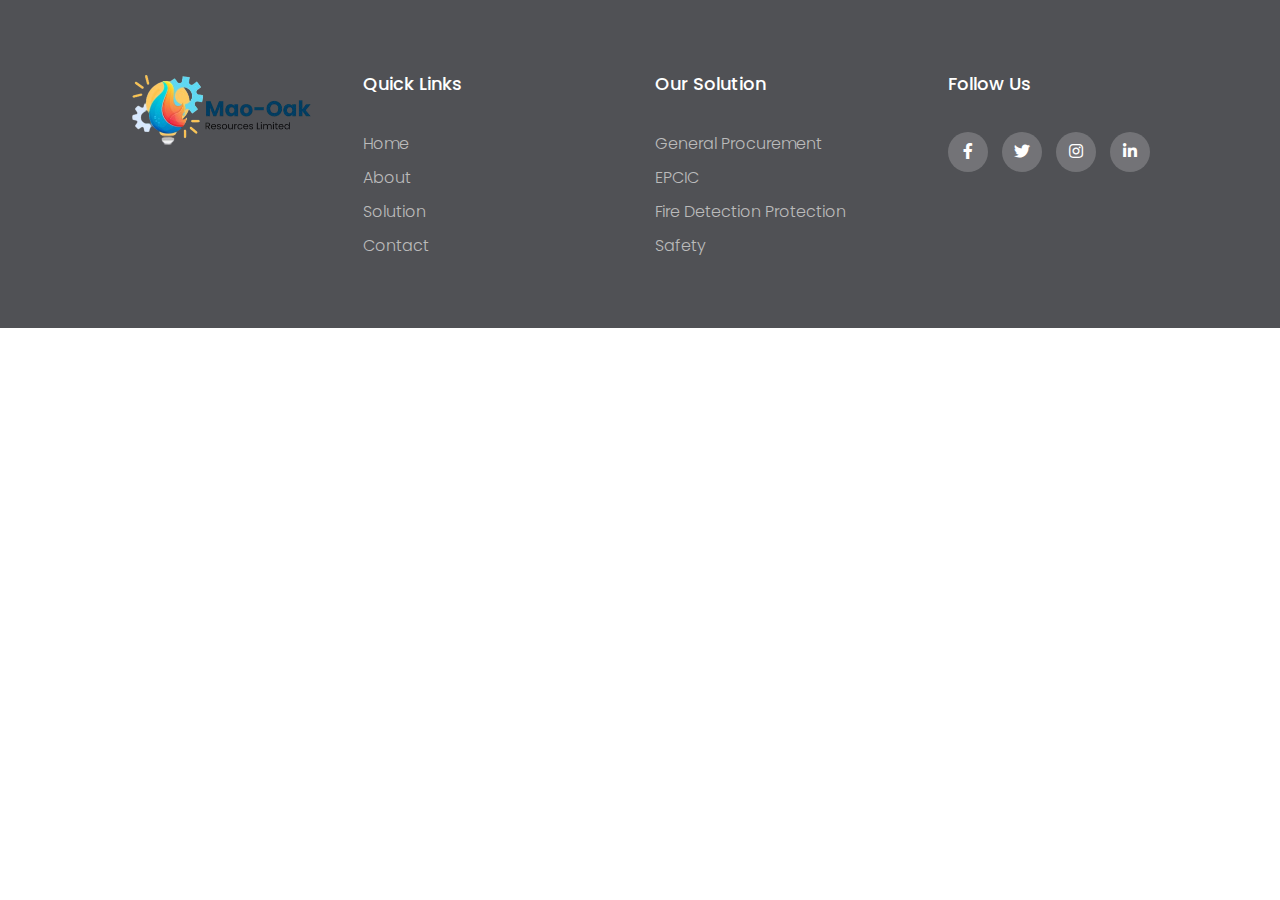
<file: footer.html>
<!DOCTYPE html>
<html lang="en">
<head>
  <title>Footer Design</title>
  <meta charset="utf-8">
  <meta name="viewport" content="width=device-width, initial-scale=1">
  <link rel="stylesheet" href="css/footer.css">
  <link rel="stylesheet" type="text/css" href="https://cdnjs.cloudflare.com/ajax/libs/font-awesome/5.15.1/css/all.min.css">
</head>
<body>

  <footer class="footer" id="footer">
  	 <div class="container">
  	 	<div class="row">
  	 		<div class="footer-col">
  	 			<h4> <img src="image/_of_Mao-Oak_Resources_Limited-removebg-preview (1).png" width="100%" height="50%" alt=""></h4>
  	 			<!-- <ul>
  	 				<li><a href="#">about us</a></li>
  	 				<li><a href="#">our services</a></li>
  	 				<li><a href="#">privacy policy</a></li>
  	 				<li><a href="#">affiliate program</a></li>
  	 			</ul> -->
  	 		</div>
  	 		<div class="footer-col">
  	 			<h4>Quick Links</h4>
  	 			<ul>
  	 				<li><a href="index.html">Home</a></li>
  	 				<li><a href="about.html">About</a></li>
  	 				<li><a href="#">Solution</a></li>
  	 				<li><a href="contact.html">Contact</a></li>
  	 			</ul>
  	 		</div>
  	 		<div class="footer-col">
  	 			<h4>Our Solution</h4>
  	 			<ul>
  	 				<li><a href="#">General Procurement</a></li>
  	 				<li><a href="#">EPCIC</a></li>
  	 				<li><a href="#">Fire Detection Protection</a></li>
  	 				<li><a href="#">Safety</a></li>
  	 			</ul>
  	 		</div>
  	 		<div class="footer-col">
  	 			<h4>follow us</h4>
  	 			<div class="social-links">
  	 				<a href="#"><i class="fab fa-facebook-f"></i></a>
  	 				<a href="#"><i class="fab fa-twitter"></i></a>
  	 				<a href="#"><i class="fab fa-instagram"></i></a>
  	 				<a href="#"><i class="fab fa-linkedin-in"></i></a>
  	 			</div>
  	 		</div>
  	 	</div>
  	 </div>
  </footer>

</body>
</html>
</file>
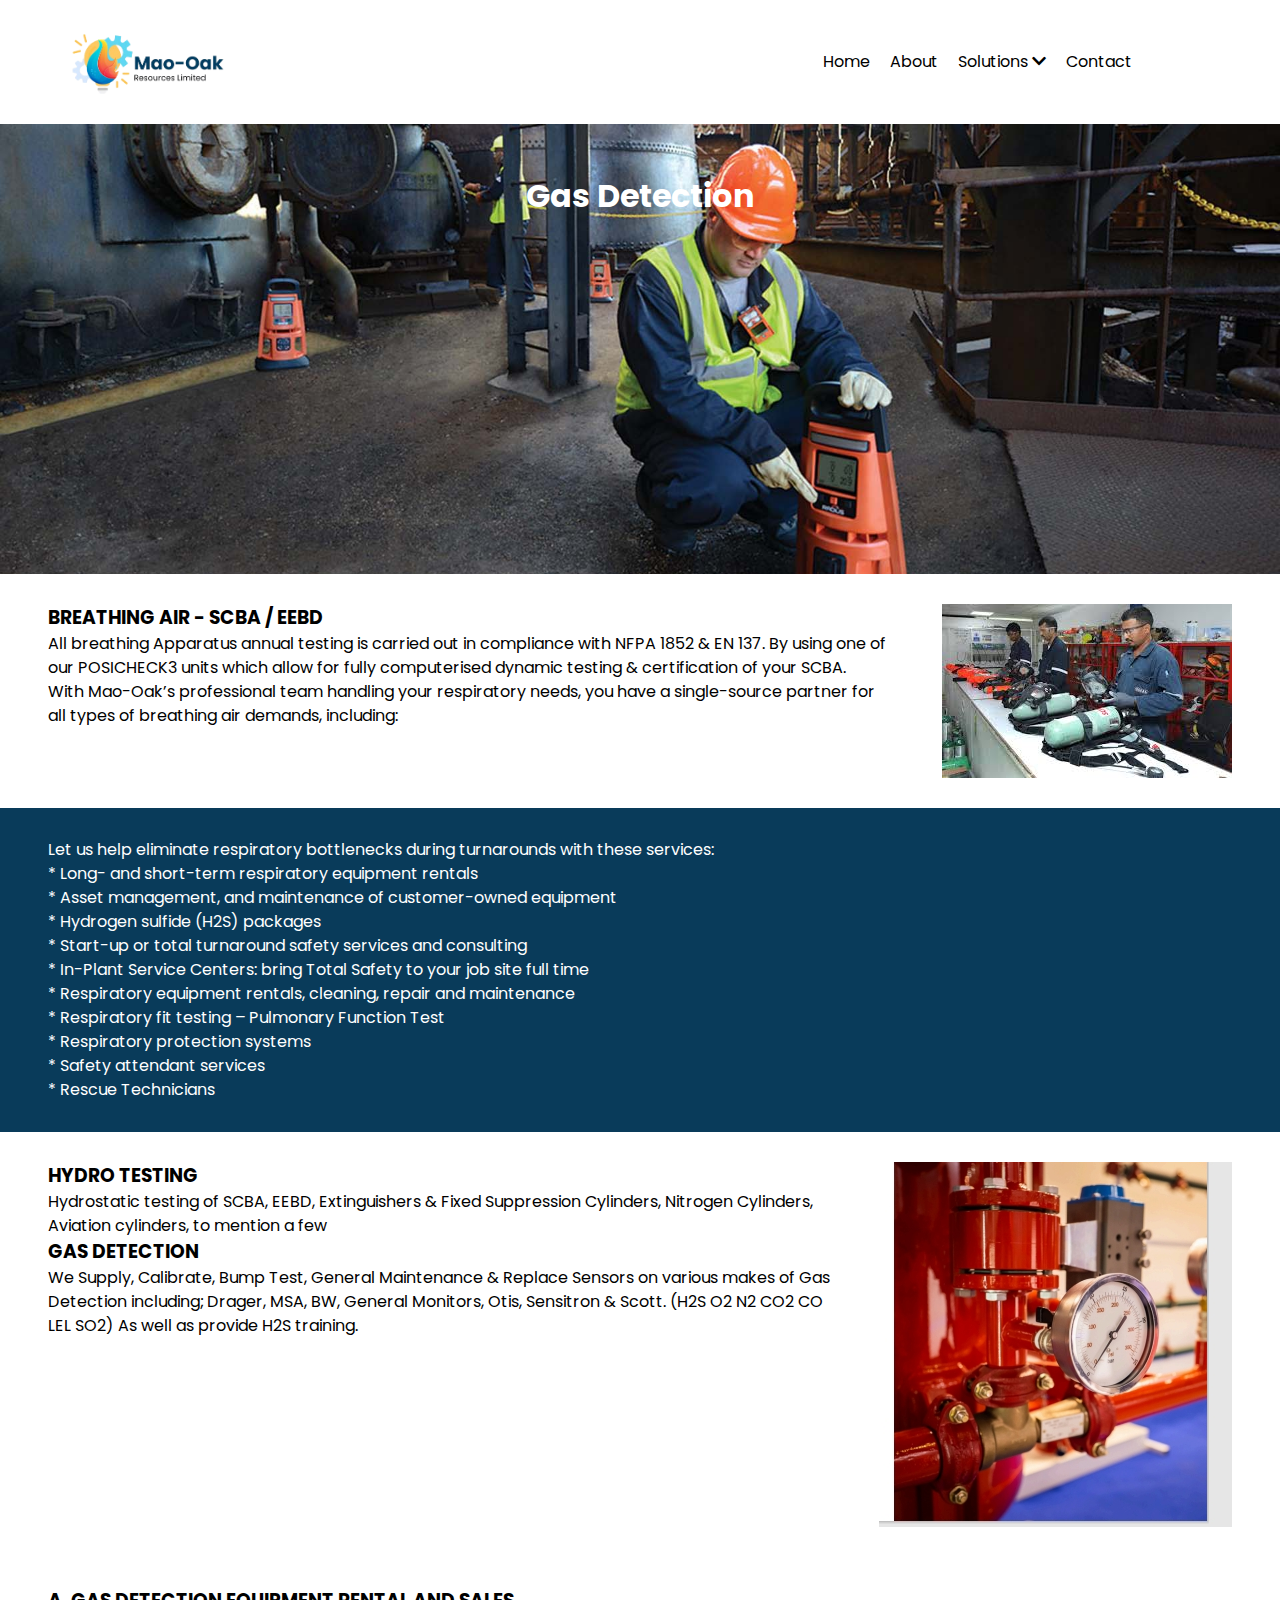
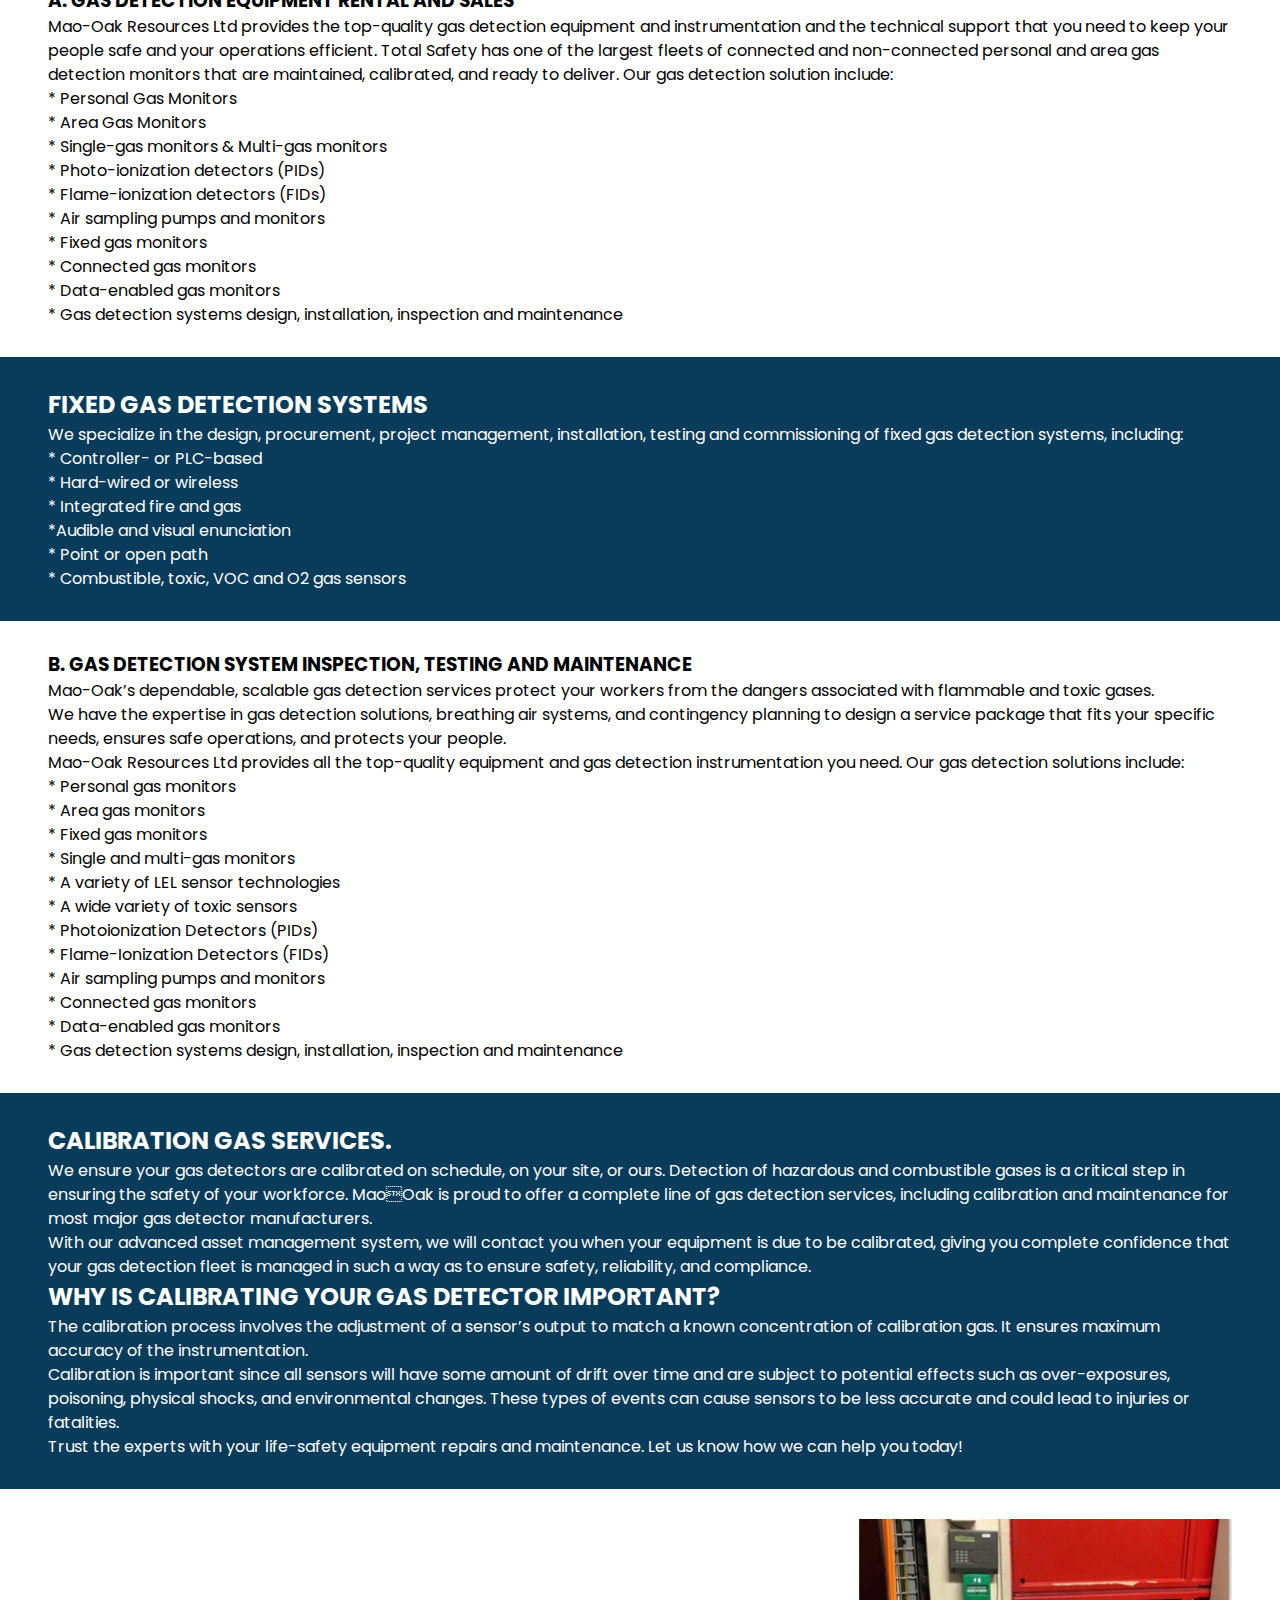
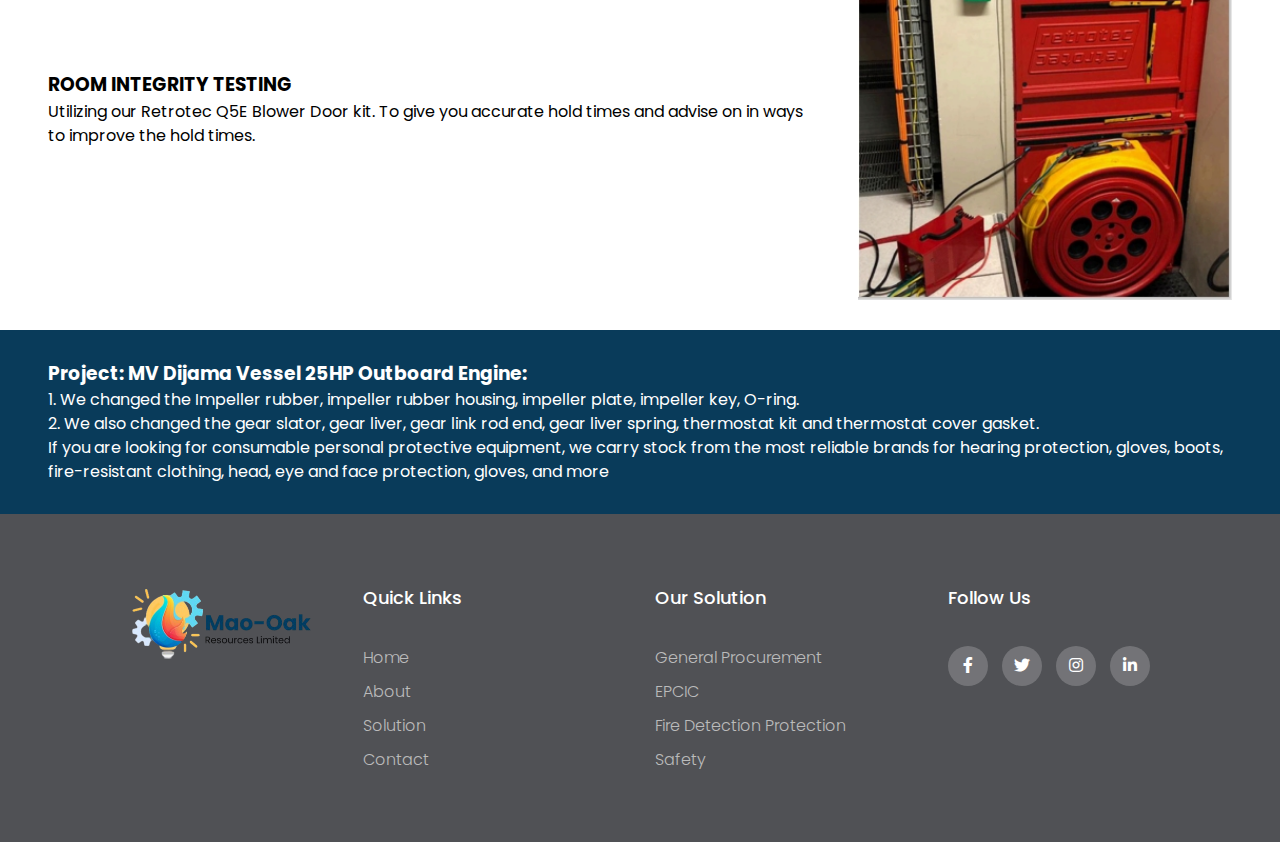
<file: gas.html>
<!DOCTYPE html>
<html lang="en">
<head>
    <meta charset="UTF-8">
    <meta name="viewport" content="width=device-width, initial-scale=1.0">
    <title>Procurement</title>
    <link rel="icon" href="image/_of Mao-Oak Resources Limited.png" type="image/x-icon">
    <!-- <link rel="stylesheet" href="css/abouts.css"> -->
    <link rel="stylesheet" href="css/safe.css">
   
    <link rel="preconnect" href="https://fonts.googleapis.com">
<link rel="preconnect" href="https://fonts.gstatic.com" crossorigin>
<link href="https://fonts.googleapis.com/css2?family=Poppins:ital,wght@0,100;0,200;0,300;0,400;0,500;0,600;0,700;0,800;0,900;1,100;1,200;1,300;1,400;1,500;1,600;1,700;1,800;1,900&display=swap" rel="stylesheet">
    <link rel="stylesheet" href="css/gas.css">
    <link rel="stylesheet" href="css/include.css">
    <link rel="stylesheet" href="https://cdnjs.cloudflare.com/ajax/libs/font-awesome/6.7.2/css/all.min.css">
    
  <style>
       .about_us{
        background-image: url(image/Gas-Detection-and-Monitoring-Services-Desktop-Banner.jpg);
        background-repeat: no-repeat;
        background-size: cover;
        height: 50vh;
    }
    .about_us h1{
        display: flex;
        justify-content: center;
        align-items: center;
        color: white;
        padding-top: 3rem;
    }
/*.footer{*/
    /* background-color: #24262b; */
/*       background-color: rgba(36, 38, 43, 0.8);*/
/*       padding: 70px 0;*/
/*   }*/
/*   .footer-col{*/
/*      width: 25%;*/
/*      padding: 0 15px;*/
/*   }*/
/*   .footer-col h4{*/
/*    font-size: 18px;*/
/*    color: #ffffff;*/
/*    text-transform: capitalize;*/
/*    margin-bottom: 35px;*/
/*    font-weight: 500;*/
/*    position: relative;*/
/*   }*/
/*   .footer-col h4::before{*/
/*    content: '';*/
/*    position: absolute;*/
/*    left:0;*/
/*    bottom: -10px;*/
    /* background-color: #e91e63; */
/*    height: 2px;*/
/*    box-sizing: border-box;*/
/*    width: 50px;*/
/*   }*/
/*   .footer-col ul li:not(:last-child){*/
/*    margin-bottom: 10px;*/
/*   }*/
/*   .footer-col ul li a{*/
/*    font-size: 16px;*/
/*    text-transform: capitalize;*/
/*    color: #ffffff;*/
/*    text-decoration: none;*/
/*    font-weight: 300;*/
/*    color: #bbbbbb;*/
/*    display: block;*/
/*    transition: all 0.3s ease;*/
/*   }*/
/*   .footer-col ul li a:hover{*/
/*    color: #ffffff;*/
/*    padding-left: 8px;*/
/*   }*/
/*   .footer-col .social-links a{*/
/*    display: inline-block;*/
/*    height: 40px;*/
/*    width: 40px;*/
/*       background-color: rgba(255, 255, 255, 0.2);*/
/*    margin:0 10px 10px 0;*/
/*    text-align: center;*/
/*    line-height: 40px;*/
/*    border-radius: 50%;*/
/*    color: #ffffff;*/
/*    transition: all 0.5s ease;*/
/*   }*/
/*   .footer-col .social-links a:hover{*/
/*    color: #24262b;*/
/*    background-color: #ffffff;*/
/*   }*/
   
   /*responsive*/
   @media(max-width: 767px){
     .footer-col{
       width: 50%;
       margin-bottom: 30px;
   }
   }
   @media(max-width: 574px){
     .footer-col{
       width: 100%;
   }
   }
  </style>
    </head>
    <body>
        <header id="header"></header>
        <div class="about_us">
            <h1>Gas Detection</h1>
                </div>
                <div class="first">
                    <div class="text">
                        <h3>
                            BREATHING AIR - SCBA / EEBD
                        </h3>
                        <p>All breathing Apparatus annual testing is carried out in compliance with NFPA 1852 & EN 137.
                            By using one of our POSICHECK3 units which allow for fully computerised dynamic testing &
                            certification of your SCBA.</p>
                            <p>
                                With Mao-Oak’s professional team handling your respiratory needs, you have a single-source
partner for all types of breathing air demands, including:

                            </p>
                            <ul>
                                
                            </ul>
                    </div>
                    <img src="image/images (1).jpeg" alt="">
                </div>
                <div class="content">
                    <p>Let us help eliminate respiratory bottlenecks during turnarounds with these services:</p>
                    <ul>
                      
                        <li>* Long- and short-term respiratory equipment rentals</li>
                        <li>* Asset management, and maintenance of customer-owned equipment</li>
                        <li>* Hydrogen sulfide (H2S) packages</li>
                        <li>* Start-up or total turnaround safety services and consulting</li>
                        <li>* In-Plant Service Centers: bring Total Safety to your job site full time</li>
                        <li>* Respiratory equipment rentals, cleaning, repair and maintenance</li>
                        <li>* Respiratory fit testing – Pulmonary Function Test</li>
                        <li>* Respiratory protection systems</li>
                        <li>* Safety attendant services</li>
                        <li>* Rescue Technicians</li>
                    </ul>
                </div>
                <div class="detection">
                    <div class="gases">
                    <h3>HYDRO TESTING</h3>
                    <p>Hydrostatic testing of SCBA, EEBD,
                        Extinguishers & Fixed Suppression Cylinders,
                        Nitrogen Cylinders, Aviation cylinders, to
                        mention a few</p>
                        <h3>GAS DETECTION</h3>
                        <p>We Supply, Calibrate, Bump Test, General
                            Maintenance & Replace Sensors on various
                            makes of Gas Detection including; Drager,
                            MSA, BW, General Monitors, Otis, Sensitron &
                            Scott. (H2S O2 N2 CO2 CO LEL SO2) As well as
                            provide H2S training.</p>
                        </div>
                        <img src="image/Screenshot_23-1-2025_22132_.jpeg" alt="">
                </div>
                <div class="contents">
                    <h3>
                        A. GAS DETECTION EQUIPMENT RENTAL AND SALES
                    </h3>
                    <p>
                        Mao-Oak Resources Ltd provides the top-quality gas detection equipment and instrumentation
and the technical support that you need to keep your people safe and your operations efficient.
Total Safety has one of the largest fleets of connected and non-connected personal and area gas
detection monitors that are maintained, calibrated, and ready to deliver. Our gas detection
solution include:
                    </p>
                    <ul>
                        <li>* Personal Gas Monitors
                        </li>
                        <li>* Area Gas Monitors</li>
                        <li>* Single-gas monitors & Multi-gas monitors
                        </li>
                        <li>* Photo-ionization detectors (PIDs)</li>
                        <li>* Flame-ionization detectors (FIDs)
                        </li>
                        <li>* Air sampling pumps and monitors</li>
                        <li>* Fixed gas monitors
                        </li>
                        <li>* Connected gas monitors
                        </li>
                        <li>* Data-enabled gas monitors</li>
                        <li>* Gas detection systems design, installation, inspection and maintenance</li>
                    </ul>
                </div>
  <div class="content">
    <h2>FIXED GAS DETECTION SYSTEMS</h2>
    <p>We specialize in the design, procurement, project management, installation,
        testing and commissioning of fixed gas detection systems, including:</p>
        <ul>
            <li>* Controller- or PLC-based
            </li>
            <li>* Hard-wired or wireless</li>
            <li>* Integrated fire and gas</li>
            <li>*Audible and visual enunciation</li>
            <li>* Point or open path</li>
            <li>* Combustible, toxic, VOC and O2 gas sensors</li>
        </ul>
  </div>
  <div class="contents">
    <h3>B. GAS DETECTION SYSTEM INSPECTION, TESTING AND MAINTENANCE</h3>
    <p>Mao-Oak’s dependable, scalable gas detection services protect your workers from the dangers
        associated with flammable and toxic gases.</p> 
        <p>We have the expertise in gas detection solutions, breathing air systems, and contingency planning
            to design a service package that fits your specific needs, ensures safe operations, and protects
            your people.</p> 
            <p>Mao-Oak Resources Ltd provides all the top-quality equipment and gas detection
                instrumentation you need. Our gas detection solutions include:</p>
                <ul>
                  <li>* Personal gas monitors</li> 
                  <li>*  Area gas monitors</li> 
                  <li>* Fixed gas monitors</li> 
                  <li>* Single and multi-gas monitors</li> 
                  <li>* A variety of LEL sensor technologies</li> 
                  <li>* A wide variety of toxic sensors</li> 
                  <li>* Photoionization Detectors (PIDs)</li> 
                  <li>* Flame-Ionization Detectors (FIDs)</li> 
                  <li>* Air sampling pumps and monitors</li> 
                  <li>* Connected gas monitors</li> 
                  <li>* Data-enabled gas monitors</li> 
                  <li>* Gas detection systems design, installation, inspection and maintenance</li> 
                </ul>
  </div>
  <div class="content">
  <h2>CALIBRATION GAS SERVICES.</h2>
  <p>We ensure your gas detectors are calibrated on schedule, on your site, or ours. Detection of
    hazardous and combustible gases is a critical step in ensuring the safety of your workforce. MaoOak is proud to offer a complete line of gas detection services, including calibration and
    maintenance for most major gas detector manufacturers.
    </p>
    <p>
        With our advanced asset management system, we will contact you when your equipment is due
to be calibrated, giving you complete confidence that your gas detection fleet is managed in such
a way as to ensure safety, reliability, and compliance.
    </p>
    <h2>WHY IS CALIBRATING YOUR GAS DETECTOR
        IMPORTANT?</h2>
        <p>The calibration process involves the adjustment of a sensor’s output to match a known
            concentration of calibration gas. It ensures maximum accuracy of the instrumentation.
            </p>
            <p>Calibration is important since all sensors will have some amount of drift over time and are subject
                to potential effects such as over-exposures, poisoning, physical shocks, and environmental
                changes. These types of events can cause sensors to be less accurate and could lead to injuries
                or fatalities.
                </p>
                <p>Trust the experts with your life-safety equipment repairs and maintenance. Let us know how we
                    can help you today!</p>
  </div>
  <div class="room">
    <div class="">
        <h3>ROOM INTEGRITY
            TESTING</h3>
            <p>Utilizing our Retrotec Q5E Blower Door kit.
                To give you accurate hold times and
                advise on in ways to improve the hold
                times.</p>
    </div>
 
    <img src="image/Screenshot_23-1-2025_222821_.jpeg" alt="">
  </div>
  <!-- <div class="room">
    <div class="">
    <h3>
        BOAT ENGINES
AND WATER JET
(INSPECTION &
MAINTENANCE):
    </h3>
    <p>
        We have qualified mechanical and
electrical technicians that can repair
both outboard and inboard engines
should it be petrol or diesel with
original OEM spares.
    </p>
</div>
<img src="image/Screenshot_23-1-2025_223358_.jpeg" alt="">
</div> -->
<div class="content">
   <h3> Project: MV Dijama Vessel 25HP Outboard Engine:</h3>
   <ul>
    <li>
1. We changed the Impeller rubber, impeller rubber housing, impeller plate, impeller key,
O-ring.
</li>
<li>
2. We also changed the gear slator, gear liver, gear link rod end, gear liver spring,
thermostat kit and thermostat cover gasket.
</li>
</ul>
<p>
If you are looking for consumable personal protective equipment, we carry stock
from the most reliable brands for hearing protection, gloves, boots, fire-resistant
clothing, head, eye and face protection, gloves, and more
</p>
</div>
                   <div id="footer"></div>

    <script>
        fetch('footer.html')
            .then(response => response.text())
            .then(data => {
                document.getElementById('footer').innerHTML = data;
            })
            .catch(error => console.error('Error loading footer:', error));
    </script>

               
                </body>
                <script src="include.js"></script>
                </html>
</file>
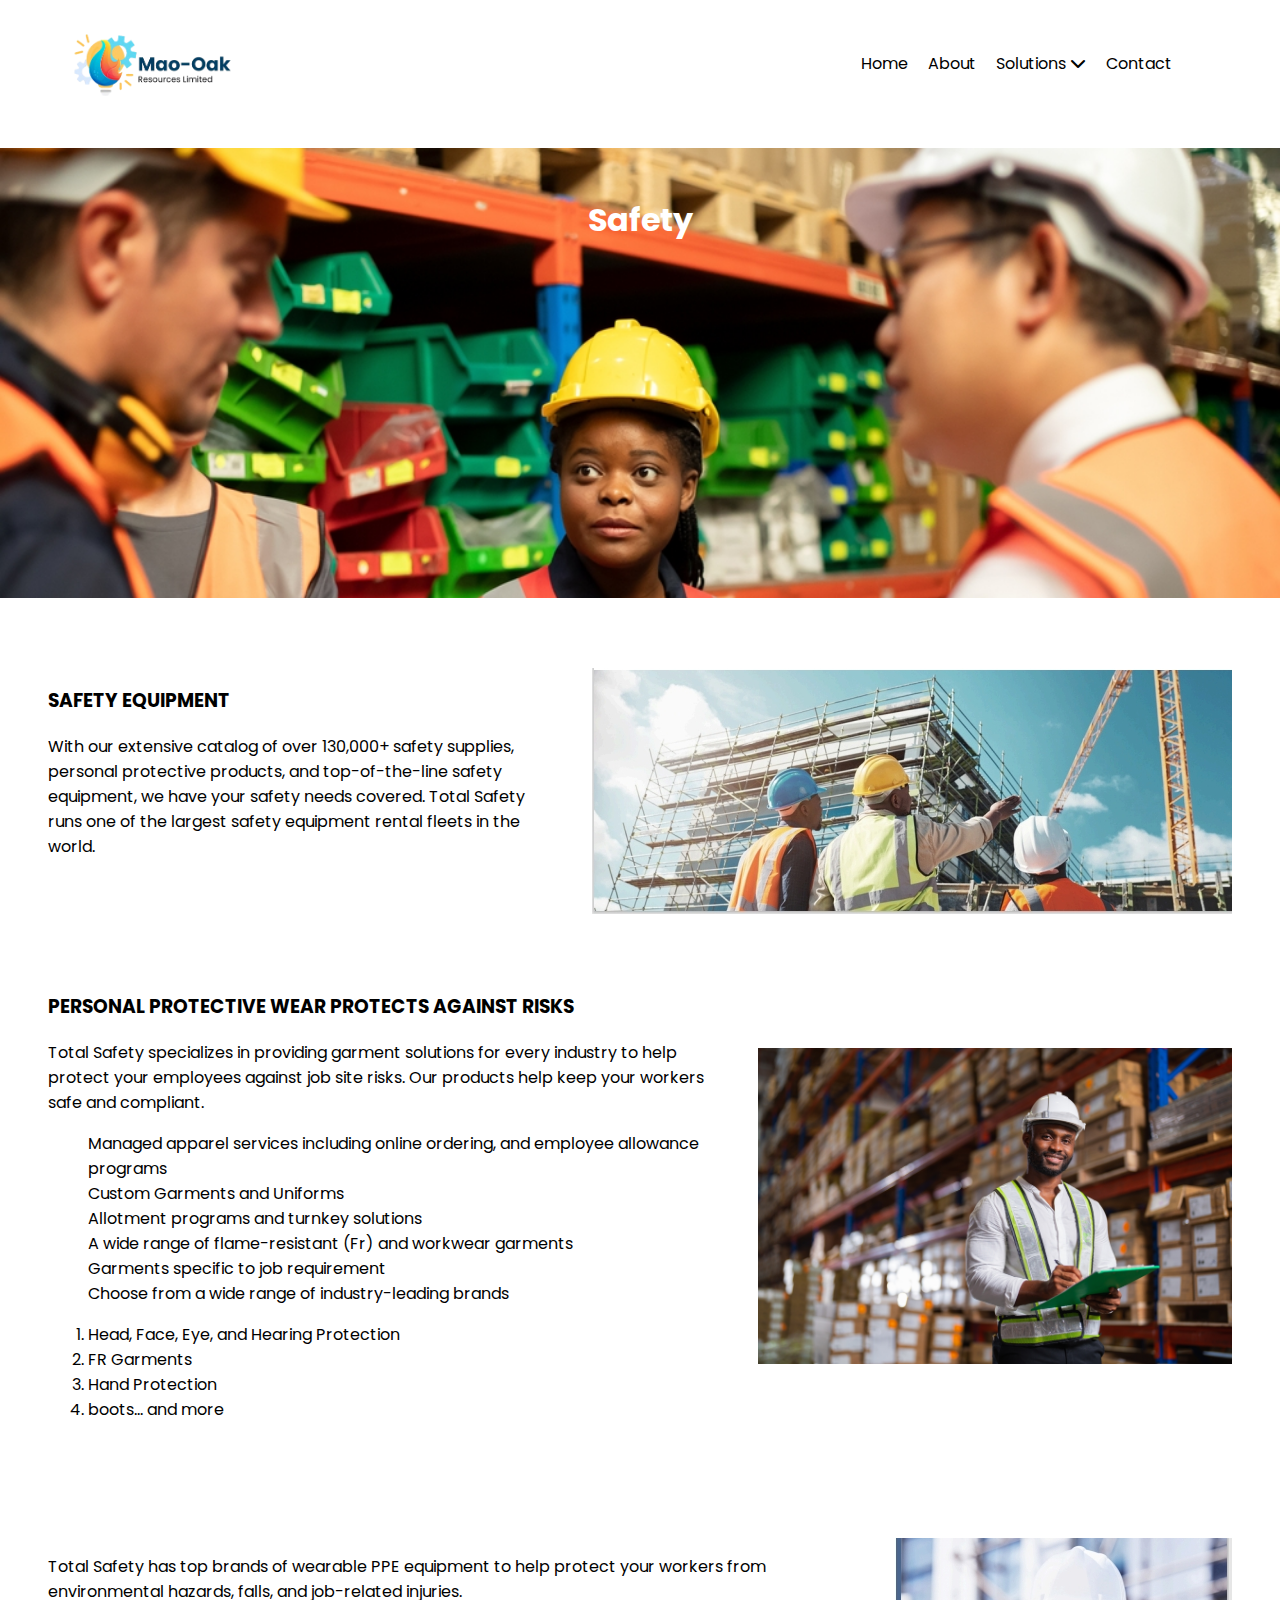
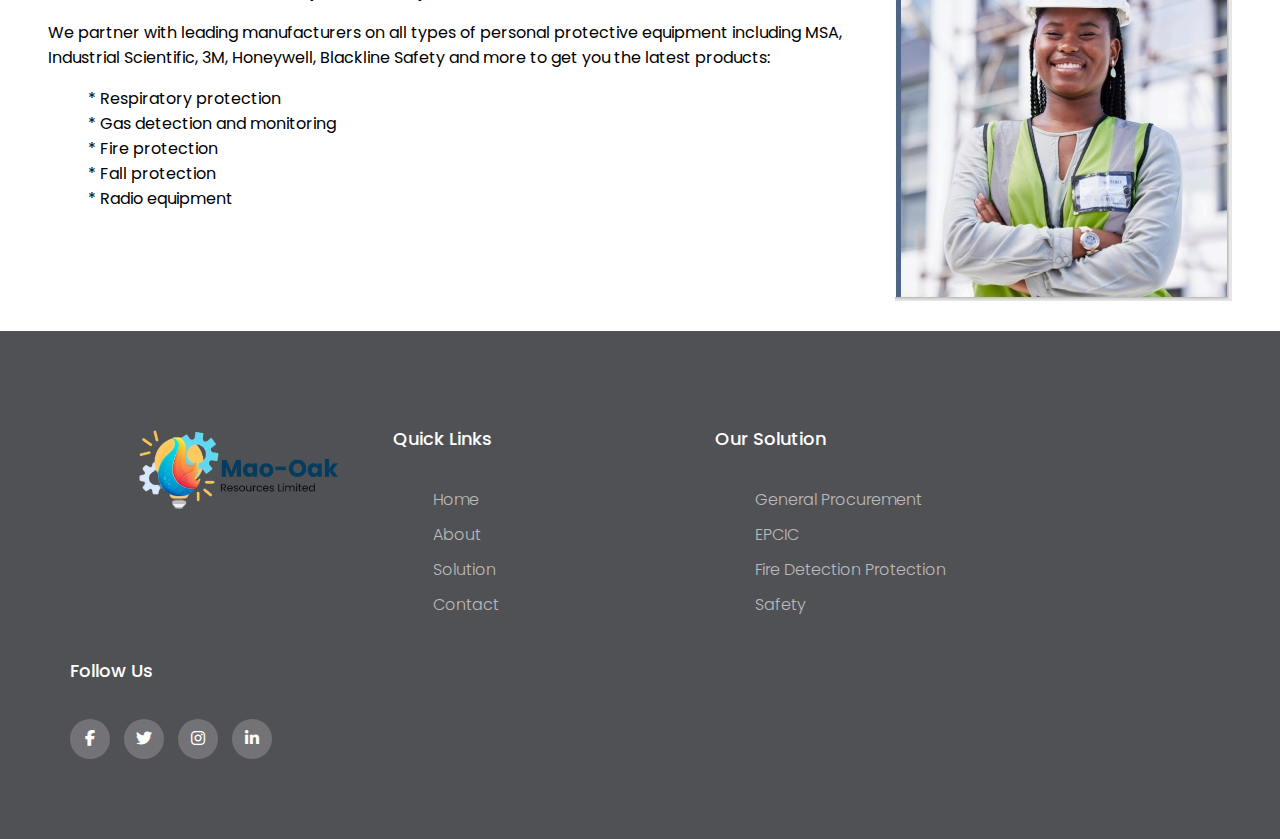
<file: safety.html>
<!DOCTYPE html>
<html lang="en">
<head>
    <meta charset="UTF-8">
    <meta name="viewport" content="width=device-width, initial-scale=1.0">
    <title>Procurement</title>
    <link rel="icon" href="image/_of Mao-Oak Resources Limited.png" type="image/x-icon">
    <!-- <link rel="stylesheet" href="css/abouts.css"> -->
    <link rel="stylesheet" href="css/safety.css">
   
    <link rel="preconnect" href="https://fonts.googleapis.com">
<link rel="preconnect" href="https://fonts.gstatic.com" crossorigin>
<link href="https://fonts.googleapis.com/css2?family=Poppins:ital,wght@0,100;0,200;0,300;0,400;0,500;0,600;0,700;0,800;0,900;1,100;1,200;1,300;1,400;1,500;1,600;1,700;1,800;1,900&display=swap" rel="stylesheet">
    <link rel="stylesheet" href="css/include.css">
    <link rel="stylesheet" href="https://cdnjs.cloudflare.com/ajax/libs/font-awesome/6.7.2/css/all.min.css">
    
  <style>
       .about_us{
        background-image: url(image/6739e06387.jpg);
        background-repeat: no-repeat;
        background-size: cover;
        height: 50vh;
    }
    .about_us h1{
        display: flex;
        justify-content: center;
        align-items: center;
        color: white;
        padding-top: 3rem;
    }
.footer{
    /* background-color: #24262b; */
       background-color: rgba(36, 38, 43, 0.8);
       padding: 70px 0;
   }
   .footer-col{
      width: 25%;
      padding: 0 15px;
   }
   .footer-col h4{
    font-size: 18px;
    color: #ffffff;
    text-transform: capitalize;
    margin-bottom: 35px;
    font-weight: 500;
    position: relative;
   }
   .footer-col h4::before{
    content: '';
    position: absolute;
    left:0;
    bottom: -10px;
    /* background-color: #e91e63; */
    height: 2px;
    box-sizing: border-box;
    width: 50px;
   }
   .footer-col ul li:not(:last-child){
    margin-bottom: 10px;
   }
   .footer-col ul li a{
    font-size: 16px;
    text-transform: capitalize;
    color: #ffffff;
    text-decoration: none;
    font-weight: 300;
    color: #bbbbbb;
    display: block;
    transition: all 0.3s ease;
   }
   .footer-col ul li a:hover{
    color: #ffffff;
    padding-left: 8px;
   }
   .footer-col .social-links a{
    display: inline-block;
    height: 40px;
    width: 40px;
       background-color: rgba(255, 255, 255, 0.2);
    margin:0 10px 10px 0;
    text-align: center;
    line-height: 40px;
    border-radius: 50%;
    color: #ffffff;
    transition: all 0.5s ease;
   }
   .footer-col .social-links a:hover{
    color: #24262b;
    background-color: #ffffff;
   }
   
   /*responsive*/
   @media(max-width: 767px){
     .footer-col{
       width: 50%;
       margin-bottom: 30px;
   }
   }
   @media(max-width: 574px){
     .footer-col{
       width: 100%;
   }
   }
  </style>
    </head>
    <body>
        <header id="header"></header>
        <div class="about_us">
            <h1>Safety</h1>
                </div>
                <div class="safety">
                    <div class="">
                    <h3>SAFETY EQUIPMENT</h3>
                    <p>With our extensive catalog of over 130,000+ safety supplies, personal protective products, and
                        top-of-the-line safety equipment, we have your safety needs covered. Total Safety runs one of the
                        largest safety equipment rental fleets in the world.</p>
                    </div>
                    <img src="image/Screenshot_23-1-2025_2110_.jpeg" alt="" srcset="">
                 </div>
                 <div class="personal">
                    <div class="">
                    <h3>PERSONAL PROTECTIVE WEAR PROTECTS
                        AGAINST RISKS</h3>
                    <p>Total Safety specializes in providing garment solutions for every industry to help protect your
                        employees against job site risks. Our products help keep your workers safe and compliant.</p>
                        <ul>
                            <li>Managed apparel services including online ordering, and employee allowance programs</li>
                            <li>Custom Garments and Uniforms</li>
                            <li>Allotment programs and turnkey solutions</li>
                            <li>A wide range of flame-resistant (Fr) and workwear garments</li>
                            <li>Garments specific to job requirement</li>
                            <li>Choose from a wide range of industry-leading brands</li>
                           
                        </ul>
                        <ol>
                            <li>Head, Face, Eye, and Hearing Protection</li>
                            <li>FR Garments
                            </li>
                            <li>Hand Protection</li>
                            <li> boots… and more</li>
                        </ol>
                    </div>
                   <img src="image/0a3610084c.jpg" alt="">
                 </div>
                 <div class="safety">
                    <div class="">
                    <p>Total Safety has top brands of wearable PPE
                        equipment to help protect your workers from
                        environmental hazards, falls, and job-related
                        injuries.</p>
                    <p>We partner with leading manufacturers on all
                        types of personal protective equipment
                        including MSA, Industrial Scientific, 3M,
                        Honeywell, Blackline Safety and more to get
                        you the latest products:
                        </p>
                        <ul>
                            <li>* Respiratory protection</li>
                            <li>* Gas detection and monitoring
                            </li>
                            <li>* Fire protection</li>
                            <li>* Fall protection
                            </li>
                            <li>* Radio equipment</li>
                        </ul>
                    </div>
                    <img src="image/Screenshot_23-1-2025_21136_.jpeg" alt="" srcset="">
                 </div>
                
    <footer class="footer" id="footer"> 
        <div class="container"> 
            <div class="row"> <div class="footer-col"> <h4> 
            <img src="image/_of_Mao-Oak_Resources_Limited-removebg-preview (1).png" width="100%" height="50%" alt="">
            </h4> <!-- <ul> <li><a href="#">about us</a></li> <li><a href="#">our services</a></li>
             <li><a href="#">privacy policy</a></li> <li><a href="#">affiliate program</a></li> </ul> -->
              </div> <div class="footer-col"> <h4>Quick Links</h4> <ul> <li><a href="index.html">Home</a></li>
               <li><a href="about.html">About</a></li> <li><a href="#">Solution</a></li> <li><a href="contact.html">
               Contact</a></li> </ul> </div> <div class="footer-col"> <h4>Our Solution</h4> <ul> <li><a href="#">General
                Procurement</a></li> <li><a href="#">EPCIC</a></li> <li><a href="#">Fire Detection Protection</a></li>
                 <li><a href="#">Safety</a></li> </ul> </div> <div class="footer-col"> <h4>follow us</h4>
                  <div class="social-links"> <a href="#"><i class="fab fa-facebook-f"></i></a> <a href="#">
                  <i class="fab fa-twitter"></i></a> <a href="#"><i class="fab fa-instagram">
            </i></a> <a href="#"><i class="fab fa-linkedin-in"></i></a> </div>
             </div> </div>
             </div>
          
        </footer>
        </body>
        <script src="include.js"></script>
        </html>
</file>
<file: css/index.css>
@import url('https://fonts.googleapis.com/css2?family=Poppins:ital,wght@0,100;0,200;0,300;0,400;0,500;0,600;0,700;0,800;0,900;1,100;1,200;1,300;1,400;1,500;1,600;1,700;1,800;1,900&display=swap');
body{
    font-family: "Poppins", serif;
}
header{
    display:flex;
    justify-content:space-between;
    width: 90vw;
    padding: 9px;
    align-items: center;
     position: absolute;
}
header img{
    width: 100%;
}
.mid-text {
    display: flex;
    justify-content: center;
    align-items: center;
   width: 100%;
   height: 90vh;
   margin-top:30px;
}
/* start */
.mid-text h1{
    display: flex;
    justify-content: center;
    align-items: center;
    color: white;
    border: 2px solid white;
    padding: 7px;
    font-size: 2rem;
    text-align: center;
    text-transform: uppercase;
    margin-bottom:2rem;
}
.text_content p{
    /* box-shadow: 2px 2px 2px 2px rgb(238, 230, 290); */
     /* padding:10px;
     border:1px solid rgb(238, 230, 290); */
}
.text_content p{
    background-color:rgb(168, 146, 146);
    color: rgb(203, 26, 26);
    text-align:center;
    padding:10px;
}
.text_content p:hover{
    color:white;
}
.text_content span{
    box-shadow:1px 1px 1px 1.2px rgb(238, 230, 290);
    text-align:center;
    padding:10px;
   font-size: 20px;
    color: white;
    font-weight: bold;
    /* width:0%; */
    width: 50%;
}
em{
    background-color:rgb(168, 146, 146);
    color: rgb(203, 26, 26);
    padding:10px 20px;
    margin-top: 30px;

}

em:hover{
    color:white;
}
.active{
    display: none;
}
.active.show{
    display: block;
  position:absolute;
    padding:0 10px 0 12px;
    background-color: rgb(74, 73, 73);
    color: white;
}
.home{  
    display: flex;
    gap: 20px;
    background-color: rgb(74, 73, 73);
    color: white;
    padding: 0 8px;
    justify-content: flex-end;

}
.home-content p {
    display: flex;
    align-items: center;
    gap: 15px;
    font-size: 12px;
    /* background-color: rgba(255, 255, 255, 0.2); */
    padding: 5px; /* Optional, if you want space around the text */
    color: white;
}

  
.home-content p a{

    color:white;
    text-decoration:none;
    
}
.home-content p a:hover{
    color: rgb(203, 26, 26);
}
.home-content p i{
    font-size: 10px;
}
#bar{
    margin-top: 10px;
    font-size: 14px;
    color: rgb(203, 26, 26);
}
.logo {
    background-color:white;
    padding:20px;
    width:10%;
    display:flex;
    justify-content:center;
    align-items:center;
}
@media screen and (max-width:768px) {
    header{
 position: inherit;
    }
    .logo{
        width: 40%;
        padding: 0;
    }
    .text_content span {
        margin: 0;
        padding: 10px;
        font-size: 10px;
    }
    .mid-text h1{
        font-size: 1rem;
    }
    .text_content span {
        font-size: 9px;
    }
}
</file>
<file: css/abouts.css>
@import url('https://fonts.googleapis.com/css2?family=Poppins:ital,wght@0,100;0,200;0,300;0,400;0,500;0,600;0,700;0,800;0,900;1,100;1,200;1,300;1,400;1,500;1,600;1,700;1,800;1,900&display=swap');

*{
    box-sizing: 0;
    padding: 0;
    margin: 0;
}
body{
    font-family: "Poppins", serif;
  /* background-color: green; */
    font-style: normal;
}


.synopsis {
    margin-top: 5rem;
    display: flex;
    justify-content: space-between;
    padding: 0 3.5rem;
    gap: 3rem;
    align-items: center; /* Ensures the content aligns vertically in the center */
}

.synopsis-text {
    flex: 1;
}

.synopsis_image {
    flex: 1;
}

.synopsis_image img {
    width: 50vw;
    height: auto;
}

.synopsis-text .dot {
    font-size: 20px;  /* Adjust size to match the text */
    margin-right: 10px;  /* Space between the dot and the text */
    color: black;  /* Dot color */
}

/* Add styles for the Core Values heading */
.core-values-heading {
    font-size: 2rem;   /* Adjust the size of the heading */
    font-weight: bold; /* Make it bold */
    color: rgb(19, 19, 81); /* Change the color of the heading */
    margin-top: 2rem;  /* Add space above the heading */
    margin-bottom: 1rem; /* Add space below the heading */
}

.core-values-list {
    font-size: 20px;
    line-height: 1.8rem;
    padding-left: 1rem; /* Indent the list */
    margin-top: 1rem; /* Add space at the top */
    color: #333; /* Set text color to a dark shade for readability */
}

.dot {
    color: #FBDAA1; /* Set dot color to match the theme */
    font-size: 24px; /* Increase the size of the dot */
    margin-right: 12px; /* Space between the dot and the text */
}

.core-values-list br {
    margin-bottom: 10px; /* Add spacing between lines */
}

/* Optional: Add hover effect on each bullet point */
.core-values-list span.dot:hover {
    color: #000; /* Change dot color when hovered */
    cursor: pointer;
}




.year_existence{
    margin-top: 5rem;
    display: flex;
  justify-content:space-between;
  align-items: center;
  padding:0 3.5rem;
  gap: 3rem;
  font-size: 2rem;
}
.year_existence img{
    width: 40vw;
}

.mission-vision {
    margin-top: 5rem;
    padding: 0 3.5rem;
}

.mission-vision h1 {
    font-weight: bold;
    font-size: 3rem;
    color: rgb(19, 19, 81);
}

.mission-vision p {
    font-size: 20px;
    line-height: 2.2rem;
    /*margin-bottom: -10px*/
}

/*.Procurement {*/
/*    margin: 3rem 0;*/
/*    display: flex;*/
/*    align-items: center;*/
/*    justify-content: space-between;*/
/*}*/

/*.Procurement ul {*/
/*    list-style-type: none;*/
/*    padding: 30px 20px;*/
/*    display: flex;*/
/*    flex-direction: column;*/
/*    gap: 1rem;*/
/*    width: 40vw;*/
/*    background-color: #fbdda1;*/
/*}*/

/*.Procurement ul li::before {*/
/*    content: '•';*/
/*    margin-right: 10px;  */
/*    color: #000;  */
/*}*/

/*.Procurement img {
    width: 40vw;
   height: 18.5vw;
    object-fit: cover; 
    border-radius: 10px;
}*/


.engineering{
    padding:0 3.5rem;
    margin-top: 30px;
}
.engineering h1{
    font-size: 3rem;
}
.engineering p{
    font-size: 20px;
    line-height: 2rem;
    margin-top: 20px;
}
.capabilities{
    padding:0 3.5rem;  
    margin-top: 2rem;
}
.listing-work{
    padding:0 3.5rem;
    margin-top: 3rem;
    display: flex;
    justify-content: space-between;
    align-items: center;
}
.continue_list{
    padding:0 3.5rem;
    margin-top: 3rem;
}
.colored{
    margin-top: 20px;
    background-color: #fbdda1;
    padding: 30px 10px;
}
.fabrication{
    padding:0 3.5rem;
    margin-top: 3rem;
    display: flex;
    align-items: center;
    justify-content: space-between;
    gap: 3rem;
}
.fabrication img{
    width: 80vw;
}
.offshore{
    padding:0 3.5rem;
    margin-top: 3rem;
    display: flex;
    align-items: center;
    justify-content: space-between;
    width: 90vw;
    gap: 7rem;
}
.offshore img{
    width: 100vw;
} 
@media screen and (max-width:768px){
    .synopsis{
        flex-direction:column;
        padding:10px;
    }
    .synopsis_image img{
        width: 90vw;
    }
    .year_existence{
        margin-top:10px;
        flex-direction:column;
        gap:0;
        gap: 3rem;
        font-size: 15px;
        padding:2rem;
    }

    .year_existence img{
        width: 90vw;
    }
    .mission-vision{
        margin-top: 1rem;
        padding:0 2rem;
    }
    .mission-vision h1{
        font-weight: bold;
        font-size: 1.3rem;
        color: rgb(19, 19, 81);
    }
    .mission-vision p{
        font-size:15px;
    line-height:1.5rem;
    }
    .Procurement{
        flex-direction:column;
        gap:2rem;
    }
    .Procurement ul{
        width:90vw;
    }
    .Procurement img{
        width:100vw;
        height:100vw;
    }
}
</file>
<file: css/include.css>
/* Base styles */
header {
    display: flex;
    justify-content: space-between;
    width: 90vw;
    align-items: center;
    padding: 20px;
  }
  
  header img {
    padding: 10px 0;
    width: 20%;
  }
  
  .header_content {
    display: flex;
    align-items: center;
    gap: 20px;
    list-style-type: none;
  }
  .header_content a:hover{
    color: rgb(217, 63, 63);
  }
  header a {
    color: black;
    text-decoration: none;
  }
  
  .dropdown {
    list-style-type: none;
    display: none;
    position: absolute;
    background: white;
    box-shadow: 2px 2px 2px 2px rgb(243, 236, 236);
    padding: 10px;
  }
  
  li:hover .dropdown {
    display: flex;
    flex-direction: column;
    gap: 20px;
  }
  #bars{
    display:none;
  }
  .container{
    max-width: 1170px;
    margin:auto;
   }
   .row{
    display: flex;
    flex-wrap: wrap;
   }
   ul{
    list-style: none;
   }

   
  /* Mobile responsive styles */
  @media screen and (max-width: 768px) {
    header {
      padding: 0;
    }
    
    header img {
      width: 40%;
    }
  
    /* Menu - hidden by default on mobile */
    .header_content {
      display: flex;
      flex-direction: column;
      justify-content: flex-start;
      position: fixed;
      top: 0;
      left: -300px;  /* Initially off-screen */
      background-color: white;
      height: 100vh;
      width: 250px;
      box-shadow: 2px 0 5px rgba(0, 0, 0, 0.3);
      transition: left 0.3s ease-in-out;  /* Sliding effect */
      padding-top: 60px;  /* Space for logo */
    }
  
    /* Show the menu when 'show' class is added */
    .header_content.show {
      left: 0;  /* Slide in from the left */
    }
  
    /* Hamburger icon */
    .fa-bars {
      font-size: 30px;
      cursor: pointer;
    }
    .dropdown {
        display: none;
        position:   absolute;
        padding-left: 20px;
      }
    
      /* Show dropdown when 'show-dropdown' class is added */
      .dropdown.show-dropdown {
        display: block;
      }
      #bars{
        display:block;
      }
  }
</file>
<file: css/contact.css>
.row-three {
    display: flex;
    align-items: flex-start;
    justify-content: center; /* Center the content horizontally */
    margin-top: 30px;
    background-color: whitesmoke;
    padding: 20px;
    gap: 20px; /* Added gap for proper spacing between items */
}

.first-box {
    background-color: white;
    box-shadow: 2px 2px 2px 2px rgb(238, 230, 230);
    width: 45%; /* Adjusted width to balance with the form */
    padding: 20px;
    border-radius: 20px;
    box-sizing: border-box;
    line-height: 1.8; /* Increased line-height for spacing */
    max-width: 100%; /* Ensures it doesn't overflow */
    overflow: hidden; /* Prevents content from spilling out */
    margin: 0 auto; /* Centers the address card horizontally */
}

.first-box h3 {
    color: #FF6A0C;
    margin-bottom: 15px; /* Added margin for spacing */
}

.first-box .each {
    margin-top: 20px; /* Increased margin for spacing between sections */
}

.first-box p {
    margin: 10px 0; /* Added more space between each paragraph */
    word-wrap: break-word;
    max-width: 100%; /* Prevent text from overflowing */
}

.form_box {
    display: flex;
    align-items: flex-start;
    gap: 20px;
    background-color: white;
    border-radius: 20px;
    box-shadow: 2px 2px 2px 2px rgb(238, 230, 230);
    width: 50%; /* Increased width for form */
    padding: 30px; /* Increased padding for form */
    box-sizing: border-box;
}

.form_box img {
    max-width: 100%;
    border-radius: 20px;
}

.form-div form {
    display: flex;
    flex-direction: column;
    width: 100%;
}

form label {
    display: flex;
    flex-direction: column;
    margin-bottom: 20px;
}

form h3 {
    color: #FF6A0C;
    margin-bottom: 15px;
}

form input, form textarea {
    width: 100%;
    padding: 12px;
    border: 1px solid rgb(193, 188, 188);
    background-color: whitesmoke;
    border-radius: 6px;
}

form .submit {
    background-color: #FF6A0C;
    color: white;
    border: 1px solid #FF6A0C;
    margin-top: 20px;
    padding: 10px;
}

.map iframe {
    width: 100%;
    height: 400px;
}

@media screen and (max-width: 768px) {
    .row-three {
        flex-direction: column;
    }

    .first-box, .form_box {
        width: 100%;
        margin-bottom: 20px;
    }

    .form_box {
        flex-direction: column;
        gap: 0;
    }
}
</file>
<file: css/fires.css>
@import url('https://fonts.googleapis.com/css2?family=Poppins:ital,wght@0,100;0,200;0,300;0,400;0,500;0,600;0,700;0,800;0,900;1,100;1,200;1,300;1,400;1,500;1,600;1,700;1,800;1,900&display=swap');
body{
    font-family: "Poppins", serif;
    /* background-color: green; */
   padding: 0;
   margin: 0;
   box-sizing: 0;
   overflow-x: hidden;
}
.profile {
   display: flex;
   justify-content: center;
   align-items: center;
   margin:20px;
}
/* .profile img{
    width: 70%;
} */
.company-profile{
    display: flex;
    align-items: center;
    justify-content: space-between;
    gap: 5rem;
    padding: 10px 3rem;
    margin-top: 30px;
    background-color:#093b5a;
    color: white;
}
.company-profile img{
    width: 40%;
}
.texts-content h3{
  font-size: 25px;
}
.third-row {
display: flex;
justify-content: center;
align-items: center;
flex-direction: column;
}
.third-row img{
    width: 90%;
}
.third-row p{
    text-align: center;
}

.fourth-row {
    display: flex;
    justify-content: space-between;
    align-items: flex-start;
    flex-wrap: wrap;
    padding: 20px 3rem;
    gap: 3rem;
    margin-top: 30px;
}

.fourth-row .content {
    flex: 1;
    min-width: 300px;
}



.fourth-row .div-text p {
    display: flex;
    align-items: flex-start;
    gap: 10px; /* Spacing between dot and text */
    margin: 0;
}

.fourth-row .div-text span {
    line-height: 1.5; /* Better readability for long text */
}

.fourth-row .div-text p {
    display: flex;
    align-items: center;
    gap: 10px; /* Spacing between icon and text */
    margin: 0;
}

.fourth-row .dot {
    flex-shrink: 0; /* Ensures the dot stays aligned */
    background-color: black;
    color: white;
    display: flex;
    align-items: center;
    justify-content: center;
    width: 20px;
    height: 20px;
    font-size: 1rem;
    font-weight: bold;
    border-radius: 50%; /* Makes it a perfect circle */
    margin-top: 5px; /* Aligns the dot vertically for multiline text */
}

.special {
    padding: 20px 3rem;
    color: black;
}

.fifth-row {
    display: flex;
    justify-content: space-between; /* Ensures space between the image and text */
    align-items: center; /* Vertically aligns the items */
    gap: 2rem; /* Adds spacing between the image and text */
    padding: 30px 3rem;
    flex-wrap: wrap; /* Ensures proper alignment on smaller screens */
}

.fifth-row img {
    max-width: 40%; /* Restricts the image width */
    height: auto; /* Maintains aspect ratio */
    border-radius: 10px; /* Adds rounded corners to the image */
    object-fit: cover; /* Ensures the image scales nicely */
}

.fifth-text {
    flex: 1; /* Ensures the text takes up the remaining space */
    color: #333; /* Dark text color for readability */
    line-height: 1.8rem; /* Improves readability */
}

.fifth-text h3 {
    font-size: 1.8rem; /* Adjusts heading size */
    margin-bottom: 1rem; /* Adds space below the heading */
    color: #093b5a; /* Custom heading color */
}

.fifth-text p {
    margin-bottom: 1rem; /* Adds spacing between paragraphs */
 
}


.sixth h3{
    text-align: center;
    padding:20px;
    background-color: #093b5a;
    color: white;
    font-size: 20px;
}
.sevennth {
    display: flex;
    justify-content: space-between; /* Ensures space between text and image */
    align-items: center; /* Vertically aligns the items */
    margin-top: 30px;
    padding: 30px;
    gap: 20px; /* Adds space between text and image */
    flex-wrap: wrap; /* Allows wrapping on smaller screens */
}

.sevennth .letters {
    /*background-color: white;*/
    color: #093b5a;
    flex: 1; /* Ensures text takes up equal space */
    padding: 20px;
    line-height: 1.8rem; /* Improves text readability */
    /*box-shadow: 0 4px 8px rgba(0, 0, 0, 0.1);*/
    max-width: 600px; /* Restricts the width for better readability */
}

.sevennth img {
    flex: 1; /* Ensures the image takes up equal space */
    max-width: 50%; /* Prevents the image from exceeding half the container */
    height: auto; /* Maintains aspect ratio */
    border-radius: 10px; /* Adds rounded corners to the image */
    object-fit: cover; /* Ensures the image scales nicely within its box */
}

.eighth,
.technician {
    display: flex;
    justify-content: space-between;
    align-items: flex-start; /* Align text and images at the top */
    padding: 30px 3rem;
    gap: 4rem; /* Space between text and images */
    flex-wrap: wrap; /* Enable responsive stacking for smaller screens */
    margin-top: 40px;
}

.eighth img,
.technician img {
    max-width: 40%; /* Both images will occupy the same width relative to their container */
    height: auto; /* Maintain aspect ratio */
    border-radius: 10px; /* Add consistent rounding */
    object-fit: cover; /* Ensure the image scales properly */
}


.eighth .eight-text,
.technician .eight-text {
    flex: 1; /* Let the text container take the remaining space */
    color: #333; /* Dark text color for readability */
    line-height: 1.8rem; /* Better line spacing */
}

.eighth .eight-text h3,
.technician .eight-text h3 {
    font-size: 1.5rem; /* Adjust heading size */
    color: #093b5a; /* Heading color */
    margin-bottom: 0.8rem; /* Space below headings */
}

.eighth .eight-text p,
.technician .eight-text p {
    margin-bottom: 1rem; /* Space between paragraphs */
    /* Align text neatly */
}

/* Responsive Design */
@media (max-width: 768px) {
    body{
        font-size: 15px;
    }
 

    .eighth img,
    .technician img {
        max-width: 100%; /* Larger image for smaller screens */
        margin-top: 20px; /* Add space above/below image */
    }
}


@media screen and (max-width:768px) {
  .company-profile{
    flex-direction: column;
    align-items: flex-start;
    gap: 10px;
   
  }  
  .company-profile img{
    width: 100%;
  }
  .fourth-row{
    flex-direction: column;
   padding: 20px 1rem;
   font-size: 10px;
  }
  .fifth-text p{
    font-size: 14px;
  }
  .eight-text p{
    font-size: 14px;
  }
  .fourth-row img{
    width: 100%;
  }
  .fifth-row{
    flex-direction: column;
    gap: 20px;
    padding:30px 1rem;
 
  }
  .fifth-row img{
    max-width: 100%;
  }
  .sevennth{
    flex-direction: column;
    align-items: flex-start;

  }
  .sevennth .letters{
    width: 95%;
    padding:0;
  }
  .sevennth img{
    margin-top: 30px;
  }
  .eighth{
    flex-direction: column;
    align-items: flex-start;
    justify-content: center;
    padding: 30px 1rem;
    gap: 30px;
 
  }
  .technician{
    flex-direction: column;
    padding: 30px 1rem;
  }
  /* .technician img{
    width: 100%;
  } */
  .sevennth img{
    max-width: 100%;
  }
}
</file>
<file: css/footer.css>
@import url('https://fonts.googleapis.com/css2?family=Poppins:wght@300;400;500;600;700&display=swap');
body{
	line-height: 1.5;
	font-family: 'Poppins', sans-serif;
}
*{
	margin:0;
	padding:0;
	box-sizing: border-box;
}
.container{
	max-width: 1170px;
	margin:auto;
}
.row{
	display: flex;
	flex-wrap: wrap;
}
ul{
	list-style: none;
}
.footer{
	/* background-color: #24262b; */
    background-color: rgba(36, 38, 43, 0.8);
    padding: 70px 0;
}
.footer-col{
   width: 25%;
   padding: 0 15px;
}
.footer-col h4{
	font-size: 18px;
	color: #ffffff;
	text-transform: capitalize;
	margin-bottom: 35px;
	font-weight: 500;
	position: relative;
}
.footer-col h4::before{
	content: '';
	position: absolute;
	left:0;
	bottom: -10px;
	/* background-color: #e91e63; */
	height: 2px;
	box-sizing: border-box;
	width: 50px;
}
.footer-col ul li:not(:last-child){
	margin-bottom: 10px;
}
.footer-col ul li a{
	font-size: 16px;
	text-transform: capitalize;
	color: #ffffff;
	text-decoration: none;
	font-weight: 300;
	color: #bbbbbb;
	display: block;
	transition: all 0.3s ease;
}
.footer-col ul li a:hover{
	color: #ffffff;
	padding-left: 8px;
}
.footer-col .social-links a{
	display: inline-block;
	height: 40px;
	width: 40px;
    background-color: rgba(255, 255, 255, 0.2);
	margin:0 10px 10px 0;
	text-align: center;
	line-height: 40px;
	border-radius: 50%;
	color: #ffffff;
	transition: all 0.5s ease;
}
.footer-col .social-links a:hover{
	color: #24262b;
	background-color: #ffffff;
}

/*responsive*/
@media(max-width: 767px){
  .footer-col{
    width: 50%;
    margin-bottom: 30px;
}
}
@media(max-width: 574px){
  .footer-col{
    width: 100%;
}
}
</file>
<file: css/safe.css>
@import url('https://fonts.googleapis.com/css2?family=Poppins:ital,wght@0,100;0,200;0,300;0,400;0,500;0,600;0,700;0,800;0,900;1,100;1,200;1,300;1,400;1,500;1,600;1,700;1,800;1,900&display=swap');
body{
    font-family: "Poppins", serif;
    /* background-color: green; */
   padding: 0;
   margin: 0;
   box-sizing: 0;
   overflow-x: hidden;
}
.safety{
    display: flex;
    justify-content: space-between;
    gap: 3rem;
    padding: 30px 3rem;
    margin-top: 40px;
}
.personal{
    padding: 30px 3rem;
}
.special{
    padding: 30px 3rem; 
}
.special img{
  height: 50vh;
  width: 90vw;
    
}
@media screen and (max-width:768px) {
    .safety{
        flex-direction: column;
        gap: 1rem;
    }
}
</file>
<file: css/gas.css>
@import url('https://fonts.googleapis.com/css2?family=Poppins:ital,wght@0,100;0,200;0,300;0,400;0,500;0,600;0,700;0,800;0,900;1,100;1,200;1,300;1,400;1,500;1,600;1,700;1,800;1,900&display=swap');
body{
    font-family: "Poppins", serif;
    /* background-color: green; */
   padding: 0;
   margin: 0;
   box-sizing: 0;

}
.first{
    display: flex;
    padding: 30px 3rem;
    gap: 3rem;
}
.content{
    padding: 30px 3rem;
    color: white;
    background-color: #093b5a;
}
.detection{
    display: flex;
    justify-content: space-between;
    padding: 30px 3rem;
    gap: 3rem;
}
.detection img{
    width: 70%;
}
.room{
    display: flex;
    justify-content: space-between;
    padding: 30px 3rem;
    gap: 3rem;
    align-items: center;
}
.room img{
    width: 40%;
}
.contents{
    padding: 30px 3rem;
}
@media screen and (max-width:768px) {
    .first{
        flex-direction: column;
        padding: 20px;
    }
    .first img{
        width: 100vw;
       
    }
    .detection{
        flex-direction: column;
        padding: 20px;
    }
    .detection img{
        width: 100vw;
    }
    .room{
        flex-direction: column;
        padding: 20px;
    }
    .room img{
        width: 100vw;
    }
}
</file>
<file: css/safety.css>
@import url('https://fonts.googleapis.com/css2?family=Poppins:ital,wght@0,100;0,200;0,300;0,400;0,500;0,600;0,700;0,800;0,900;1,100;1,200;1,300;1,400;1,500;1,600;1,700;1,800;1,900&display=swap');
body{
    font-family: "Poppins", serif;
    /* background-color: green; */
   padding: 0;
   margin: 0;
   box-sizing: 0;
   overflow-x: hidden;
}
.safety{
    display: flex;
    justify-content: space-between;
    gap: 3rem;
    padding: 30px 3rem;
    margin-top: 40px;
}
.personal{
    padding: 30px 3rem;
    display: flex;
    align-items: center;
    gap: 30px;
}
.personal img{
    width: 40%;
}
.special{
    padding: 30px 3rem; 
}
.special img{
  height: 50vh;
  width: 90vw;
    
}
@media screen and (max-width:768px) {
    .safety{
        flex-direction: column;
        gap: 1rem;
    }
}
</file>
